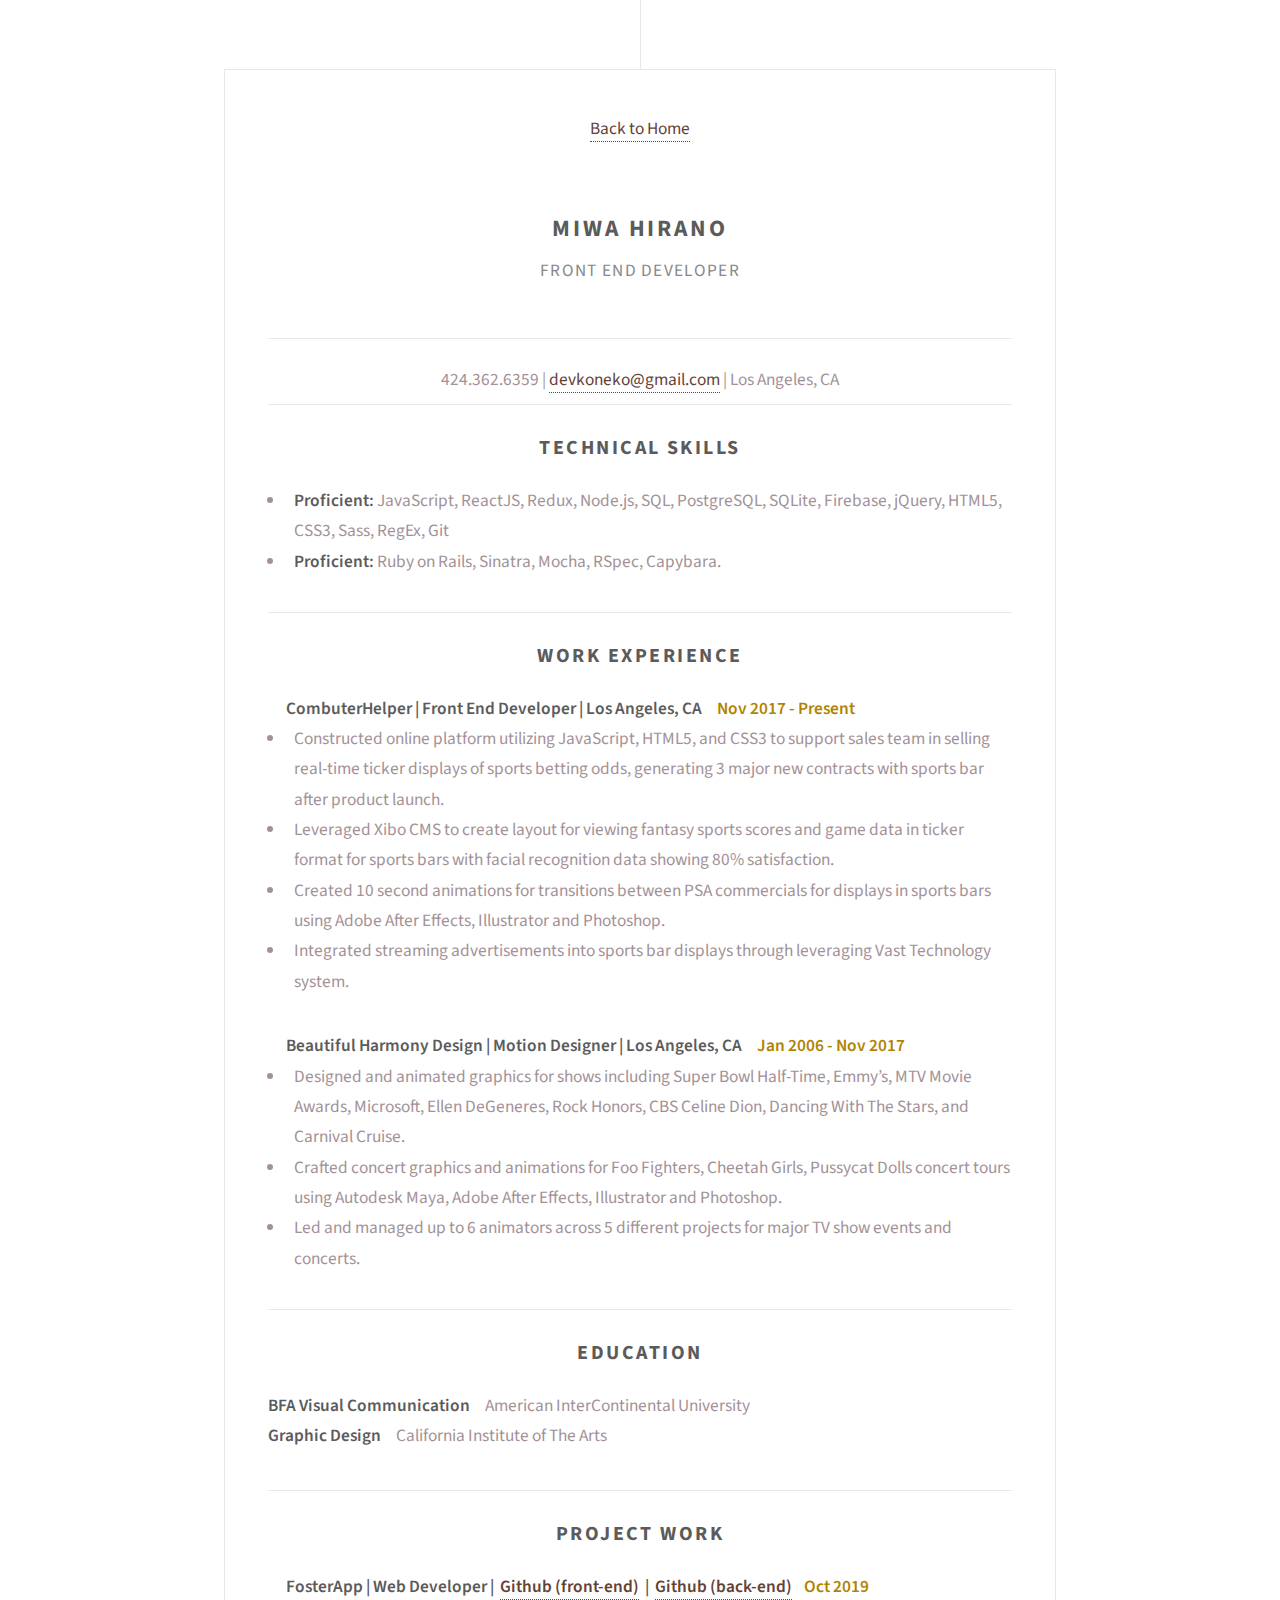
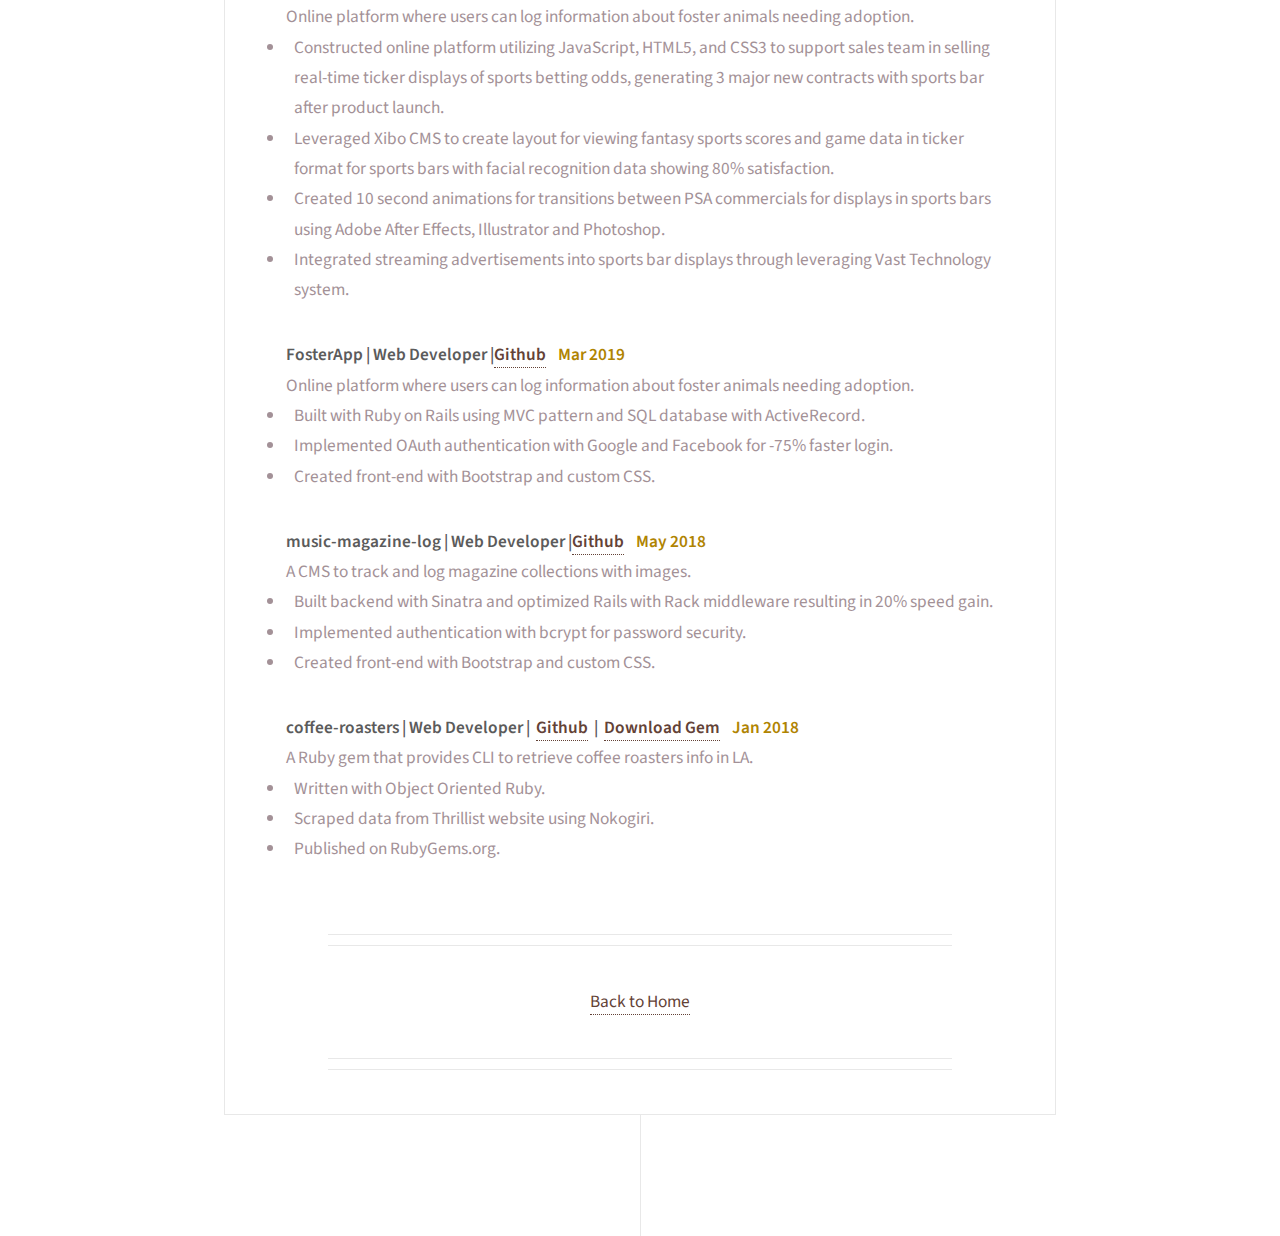
<file: Elements/index.html>
<!DOCTYPE html><html lang="en"><head><meta charSet="utf-8"/><meta http-equiv="x-ua-compatible" content="ie=edge"/><meta name="viewport" content="width=device-width, initial-scale=1, shrink-to-fit=no"/><style data-href="/styles.f0734ca70dfd82696794.css">@import url(https://fonts.googleapis.com/css?family=Source+Sans+Pro:300,300italic,400,400italic,600,600italic,700,700italic);
/*!
 *  Font Awesome 4.7.0 by @davegandy - http://fontawesome.io - @fontawesome
 *  License - http://fontawesome.io/license (Font: SIL OFL 1.1, CSS: MIT License)
 */@font-face{font-family:FontAwesome;src:url(/static/fontawesome-webfont-674f50d287a8c48dc19ba404d20fe713.eot);src:url(/static/fontawesome-webfont-674f50d287a8c48dc19ba404d20fe713.eot?#iefix&v=4.7.0) format("embedded-opentype"),url(/static/fontawesome-webfont-af7ae505a9eed503f8b8e6982036873e.woff2) format("woff2"),url(/static/fontawesome-webfont-fee66e712a8a08eef5805a46892932ad.woff) format("woff"),url(/static/fontawesome-webfont-b06871f281fee6b241d60582ae9369b9.ttf) format("truetype"),url(/static/fontawesome-webfont-912ec66d7572ff821749319396470bde.svg#fontawesomeregular) format("svg");font-weight:400;font-style:normal}.fa{display:inline-block;font:normal normal normal 14px/1 FontAwesome;font-size:inherit;text-rendering:auto;-webkit-font-smoothing:antialiased;-moz-osx-font-smoothing:grayscale}.fa-lg{font-size:1.33333333em;line-height:.75em;vertical-align:-15%}.fa-2x{font-size:2em}.fa-3x{font-size:3em}.fa-4x{font-size:4em}.fa-5x{font-size:5em}.fa-fw{width:1.28571429em;text-align:center}.fa-ul{padding-left:0;margin-left:2.14285714em;list-style-type:none}.fa-ul>li{position:relative}.fa-li{position:absolute;left:-2.14285714em;width:2.14285714em;top:.14285714em;text-align:center}.fa-li.fa-lg{left:-1.85714286em}.fa-border{padding:.2em .25em .15em;border:.08em solid #eee;border-radius:.1em}.fa-pull-left{float:left}.fa-pull-right{float:right}.fa.fa-pull-left{margin-right:.3em}.fa.fa-pull-right{margin-left:.3em}.pull-right{float:right}.pull-left{float:left}.fa.pull-left{margin-right:.3em}.fa.pull-right{margin-left:.3em}.fa-spin{-webkit-animation:fa-spin 2s linear infinite;animation:fa-spin 2s linear infinite}.fa-pulse{-webkit-animation:fa-spin 1s steps(8) infinite;animation:fa-spin 1s steps(8) infinite}@-webkit-keyframes fa-spin{0%{-webkit-transform:rotate(0deg);transform:rotate(0deg)}to{-webkit-transform:rotate(359deg);transform:rotate(359deg)}}@keyframes fa-spin{0%{-webkit-transform:rotate(0deg);transform:rotate(0deg)}to{-webkit-transform:rotate(359deg);transform:rotate(359deg)}}.fa-rotate-90{-ms-filter:"progid:DXImageTransform.Microsoft.BasicImage(rotation=1)";-webkit-transform:rotate(90deg);transform:rotate(90deg)}.fa-rotate-180{-ms-filter:"progid:DXImageTransform.Microsoft.BasicImage(rotation=2)";-webkit-transform:rotate(180deg);transform:rotate(180deg)}.fa-rotate-270{-ms-filter:"progid:DXImageTransform.Microsoft.BasicImage(rotation=3)";-webkit-transform:rotate(270deg);transform:rotate(270deg)}.fa-flip-horizontal{-ms-filter:"progid:DXImageTransform.Microsoft.BasicImage(rotation=0, mirror=1)";-webkit-transform:scaleX(-1);transform:scaleX(-1)}.fa-flip-vertical{-ms-filter:"progid:DXImageTransform.Microsoft.BasicImage(rotation=2, mirror=1)";-webkit-transform:scaleY(-1);transform:scaleY(-1)}:root .fa-flip-horizontal,:root .fa-flip-vertical,:root .fa-rotate-90,:root .fa-rotate-180,:root .fa-rotate-270{-webkit-filter:none;filter:none}.fa-stack{position:relative;display:inline-block;width:2em;height:2em;line-height:2em;vertical-align:middle}.fa-stack-1x,.fa-stack-2x{position:absolute;left:0;width:100%;text-align:center}.fa-stack-1x{line-height:inherit}.fa-stack-2x{font-size:2em}.fa-inverse{color:#fff}.fa-glass:before{content:"\F000"}.fa-music:before{content:"\F001"}.fa-search:before{content:"\F002"}.fa-envelope-o:before{content:"\F003"}.fa-heart:before{content:"\F004"}.fa-star:before{content:"\F005"}.fa-star-o:before{content:"\F006"}.fa-user:before{content:"\F007"}.fa-film:before{content:"\F008"}.fa-th-large:before{content:"\F009"}.fa-th:before{content:"\F00A"}.fa-th-list:before{content:"\F00B"}.fa-check:before{content:"\F00C"}.fa-close:before,.fa-remove:before,.fa-times:before{content:"\F00D"}.fa-search-plus:before{content:"\F00E"}.fa-search-minus:before{content:"\F010"}.fa-power-off:before{content:"\F011"}.fa-signal:before{content:"\F012"}.fa-cog:before,.fa-gear:before{content:"\F013"}.fa-trash-o:before{content:"\F014"}.fa-home:before{content:"\F015"}.fa-file-o:before{content:"\F016"}.fa-clock-o:before{content:"\F017"}.fa-road:before{content:"\F018"}.fa-download:before{content:"\F019"}.fa-arrow-circle-o-down:before{content:"\F01A"}.fa-arrow-circle-o-up:before{content:"\F01B"}.fa-inbox:before{content:"\F01C"}.fa-play-circle-o:before{content:"\F01D"}.fa-repeat:before,.fa-rotate-right:before{content:"\F01E"}.fa-refresh:before{content:"\F021"}.fa-list-alt:before{content:"\F022"}.fa-lock:before{content:"\F023"}.fa-flag:before{content:"\F024"}.fa-headphones:before{content:"\F025"}.fa-volume-off:before{content:"\F026"}.fa-volume-down:before{content:"\F027"}.fa-volume-up:before{content:"\F028"}.fa-qrcode:before{content:"\F029"}.fa-barcode:before{content:"\F02A"}.fa-tag:before{content:"\F02B"}.fa-tags:before{content:"\F02C"}.fa-book:before{content:"\F02D"}.fa-bookmark:before{content:"\F02E"}.fa-print:before{content:"\F02F"}.fa-camera:before{content:"\F030"}.fa-font:before{content:"\F031"}.fa-bold:before{content:"\F032"}.fa-italic:before{content:"\F033"}.fa-text-height:before{content:"\F034"}.fa-text-width:before{content:"\F035"}.fa-align-left:before{content:"\F036"}.fa-align-center:before{content:"\F037"}.fa-align-right:before{content:"\F038"}.fa-align-justify:before{content:"\F039"}.fa-list:before{content:"\F03A"}.fa-dedent:before,.fa-outdent:before{content:"\F03B"}.fa-indent:before{content:"\F03C"}.fa-video-camera:before{content:"\F03D"}.fa-image:before,.fa-photo:before,.fa-picture-o:before{content:"\F03E"}.fa-pencil:before{content:"\F040"}.fa-map-marker:before{content:"\F041"}.fa-adjust:before{content:"\F042"}.fa-tint:before{content:"\F043"}.fa-edit:before,.fa-pencil-square-o:before{content:"\F044"}.fa-share-square-o:before{content:"\F045"}.fa-check-square-o:before{content:"\F046"}.fa-arrows:before{content:"\F047"}.fa-step-backward:before{content:"\F048"}.fa-fast-backward:before{content:"\F049"}.fa-backward:before{content:"\F04A"}.fa-play:before{content:"\F04B"}.fa-pause:before{content:"\F04C"}.fa-stop:before{content:"\F04D"}.fa-forward:before{content:"\F04E"}.fa-fast-forward:before{content:"\F050"}.fa-step-forward:before{content:"\F051"}.fa-eject:before{content:"\F052"}.fa-chevron-left:before{content:"\F053"}.fa-chevron-right:before{content:"\F054"}.fa-plus-circle:before{content:"\F055"}.fa-minus-circle:before{content:"\F056"}.fa-times-circle:before{content:"\F057"}.fa-check-circle:before{content:"\F058"}.fa-question-circle:before{content:"\F059"}.fa-info-circle:before{content:"\F05A"}.fa-crosshairs:before{content:"\F05B"}.fa-times-circle-o:before{content:"\F05C"}.fa-check-circle-o:before{content:"\F05D"}.fa-ban:before{content:"\F05E"}.fa-arrow-left:before{content:"\F060"}.fa-arrow-right:before{content:"\F061"}.fa-arrow-up:before{content:"\F062"}.fa-arrow-down:before{content:"\F063"}.fa-mail-forward:before,.fa-share:before{content:"\F064"}.fa-expand:before{content:"\F065"}.fa-compress:before{content:"\F066"}.fa-plus:before{content:"\F067"}.fa-minus:before{content:"\F068"}.fa-asterisk:before{content:"\F069"}.fa-exclamation-circle:before{content:"\F06A"}.fa-gift:before{content:"\F06B"}.fa-leaf:before{content:"\F06C"}.fa-fire:before{content:"\F06D"}.fa-eye:before{content:"\F06E"}.fa-eye-slash:before{content:"\F070"}.fa-exclamation-triangle:before,.fa-warning:before{content:"\F071"}.fa-plane:before{content:"\F072"}.fa-calendar:before{content:"\F073"}.fa-random:before{content:"\F074"}.fa-comment:before{content:"\F075"}.fa-magnet:before{content:"\F076"}.fa-chevron-up:before{content:"\F077"}.fa-chevron-down:before{content:"\F078"}.fa-retweet:before{content:"\F079"}.fa-shopping-cart:before{content:"\F07A"}.fa-folder:before{content:"\F07B"}.fa-folder-open:before{content:"\F07C"}.fa-arrows-v:before{content:"\F07D"}.fa-arrows-h:before{content:"\F07E"}.fa-bar-chart-o:before,.fa-bar-chart:before{content:"\F080"}.fa-twitter-square:before{content:"\F081"}.fa-facebook-square:before{content:"\F082"}.fa-camera-retro:before{content:"\F083"}.fa-key:before{content:"\F084"}.fa-cogs:before,.fa-gears:before{content:"\F085"}.fa-comments:before{content:"\F086"}.fa-thumbs-o-up:before{content:"\F087"}.fa-thumbs-o-down:before{content:"\F088"}.fa-star-half:before{content:"\F089"}.fa-heart-o:before{content:"\F08A"}.fa-sign-out:before{content:"\F08B"}.fa-linkedin-square:before{content:"\F08C"}.fa-thumb-tack:before{content:"\F08D"}.fa-external-link:before{content:"\F08E"}.fa-sign-in:before{content:"\F090"}.fa-trophy:before{content:"\F091"}.fa-github-square:before{content:"\F092"}.fa-upload:before{content:"\F093"}.fa-lemon-o:before{content:"\F094"}.fa-phone:before{content:"\F095"}.fa-square-o:before{content:"\F096"}.fa-bookmark-o:before{content:"\F097"}.fa-phone-square:before{content:"\F098"}.fa-twitter:before{content:"\F099"}.fa-facebook-f:before,.fa-facebook:before{content:"\F09A"}.fa-github:before{content:"\F09B"}.fa-unlock:before{content:"\F09C"}.fa-credit-card:before{content:"\F09D"}.fa-feed:before,.fa-rss:before{content:"\F09E"}.fa-hdd-o:before{content:"\F0A0"}.fa-bullhorn:before{content:"\F0A1"}.fa-bell:before{content:"\F0F3"}.fa-certificate:before{content:"\F0A3"}.fa-hand-o-right:before{content:"\F0A4"}.fa-hand-o-left:before{content:"\F0A5"}.fa-hand-o-up:before{content:"\F0A6"}.fa-hand-o-down:before{content:"\F0A7"}.fa-arrow-circle-left:before{content:"\F0A8"}.fa-arrow-circle-right:before{content:"\F0A9"}.fa-arrow-circle-up:before{content:"\F0AA"}.fa-arrow-circle-down:before{content:"\F0AB"}.fa-globe:before{content:"\F0AC"}.fa-wrench:before{content:"\F0AD"}.fa-tasks:before{content:"\F0AE"}.fa-filter:before{content:"\F0B0"}.fa-briefcase:before{content:"\F0B1"}.fa-arrows-alt:before{content:"\F0B2"}.fa-group:before,.fa-users:before{content:"\F0C0"}.fa-chain:before,.fa-link:before{content:"\F0C1"}.fa-cloud:before{content:"\F0C2"}.fa-flask:before{content:"\F0C3"}.fa-cut:before,.fa-scissors:before{content:"\F0C4"}.fa-copy:before,.fa-files-o:before{content:"\F0C5"}.fa-paperclip:before{content:"\F0C6"}.fa-floppy-o:before,.fa-save:before{content:"\F0C7"}.fa-square:before{content:"\F0C8"}.fa-bars:before,.fa-navicon:before,.fa-reorder:before{content:"\F0C9"}.fa-list-ul:before{content:"\F0CA"}.fa-list-ol:before{content:"\F0CB"}.fa-strikethrough:before{content:"\F0CC"}.fa-underline:before{content:"\F0CD"}.fa-table:before{content:"\F0CE"}.fa-magic:before{content:"\F0D0"}.fa-truck:before{content:"\F0D1"}.fa-pinterest:before{content:"\F0D2"}.fa-pinterest-square:before{content:"\F0D3"}.fa-google-plus-square:before{content:"\F0D4"}.fa-google-plus:before{content:"\F0D5"}.fa-money:before{content:"\F0D6"}.fa-caret-down:before{content:"\F0D7"}.fa-caret-up:before{content:"\F0D8"}.fa-caret-left:before{content:"\F0D9"}.fa-caret-right:before{content:"\F0DA"}.fa-columns:before{content:"\F0DB"}.fa-sort:before,.fa-unsorted:before{content:"\F0DC"}.fa-sort-desc:before,.fa-sort-down:before{content:"\F0DD"}.fa-sort-asc:before,.fa-sort-up:before{content:"\F0DE"}.fa-envelope:before{content:"\F0E0"}.fa-linkedin:before{content:"\F0E1"}.fa-rotate-left:before,.fa-undo:before{content:"\F0E2"}.fa-gavel:before,.fa-legal:before{content:"\F0E3"}.fa-dashboard:before,.fa-tachometer:before{content:"\F0E4"}.fa-comment-o:before{content:"\F0E5"}.fa-comments-o:before{content:"\F0E6"}.fa-bolt:before,.fa-flash:before{content:"\F0E7"}.fa-sitemap:before{content:"\F0E8"}.fa-umbrella:before{content:"\F0E9"}.fa-clipboard:before,.fa-paste:before{content:"\F0EA"}.fa-lightbulb-o:before{content:"\F0EB"}.fa-exchange:before{content:"\F0EC"}.fa-cloud-download:before{content:"\F0ED"}.fa-cloud-upload:before{content:"\F0EE"}.fa-user-md:before{content:"\F0F0"}.fa-stethoscope:before{content:"\F0F1"}.fa-suitcase:before{content:"\F0F2"}.fa-bell-o:before{content:"\F0A2"}.fa-coffee:before{content:"\F0F4"}.fa-cutlery:before{content:"\F0F5"}.fa-file-text-o:before{content:"\F0F6"}.fa-building-o:before{content:"\F0F7"}.fa-hospital-o:before{content:"\F0F8"}.fa-ambulance:before{content:"\F0F9"}.fa-medkit:before{content:"\F0FA"}.fa-fighter-jet:before{content:"\F0FB"}.fa-beer:before{content:"\F0FC"}.fa-h-square:before{content:"\F0FD"}.fa-plus-square:before{content:"\F0FE"}.fa-angle-double-left:before{content:"\F100"}.fa-angle-double-right:before{content:"\F101"}.fa-angle-double-up:before{content:"\F102"}.fa-angle-double-down:before{content:"\F103"}.fa-angle-left:before{content:"\F104"}.fa-angle-right:before{content:"\F105"}.fa-angle-up:before{content:"\F106"}.fa-angle-down:before{content:"\F107"}.fa-desktop:before{content:"\F108"}.fa-laptop:before{content:"\F109"}.fa-tablet:before{content:"\F10A"}.fa-mobile-phone:before,.fa-mobile:before{content:"\F10B"}.fa-circle-o:before{content:"\F10C"}.fa-quote-left:before{content:"\F10D"}.fa-quote-right:before{content:"\F10E"}.fa-spinner:before{content:"\F110"}.fa-circle:before{content:"\F111"}.fa-mail-reply:before,.fa-reply:before{content:"\F112"}.fa-github-alt:before{content:"\F113"}.fa-folder-o:before{content:"\F114"}.fa-folder-open-o:before{content:"\F115"}.fa-smile-o:before{content:"\F118"}.fa-frown-o:before{content:"\F119"}.fa-meh-o:before{content:"\F11A"}.fa-gamepad:before{content:"\F11B"}.fa-keyboard-o:before{content:"\F11C"}.fa-flag-o:before{content:"\F11D"}.fa-flag-checkered:before{content:"\F11E"}.fa-terminal:before{content:"\F120"}.fa-code:before{content:"\F121"}.fa-mail-reply-all:before,.fa-reply-all:before{content:"\F122"}.fa-star-half-empty:before,.fa-star-half-full:before,.fa-star-half-o:before{content:"\F123"}.fa-location-arrow:before{content:"\F124"}.fa-crop:before{content:"\F125"}.fa-code-fork:before{content:"\F126"}.fa-chain-broken:before,.fa-unlink:before{content:"\F127"}.fa-question:before{content:"\F128"}.fa-info:before{content:"\F129"}.fa-exclamation:before{content:"\F12A"}.fa-superscript:before{content:"\F12B"}.fa-subscript:before{content:"\F12C"}.fa-eraser:before{content:"\F12D"}.fa-puzzle-piece:before{content:"\F12E"}.fa-microphone:before{content:"\F130"}.fa-microphone-slash:before{content:"\F131"}.fa-shield:before{content:"\F132"}.fa-calendar-o:before{content:"\F133"}.fa-fire-extinguisher:before{content:"\F134"}.fa-rocket:before{content:"\F135"}.fa-maxcdn:before{content:"\F136"}.fa-chevron-circle-left:before{content:"\F137"}.fa-chevron-circle-right:before{content:"\F138"}.fa-chevron-circle-up:before{content:"\F139"}.fa-chevron-circle-down:before{content:"\F13A"}.fa-html5:before{content:"\F13B"}.fa-css3:before{content:"\F13C"}.fa-anchor:before{content:"\F13D"}.fa-unlock-alt:before{content:"\F13E"}.fa-bullseye:before{content:"\F140"}.fa-ellipsis-h:before{content:"\F141"}.fa-ellipsis-v:before{content:"\F142"}.fa-rss-square:before{content:"\F143"}.fa-play-circle:before{content:"\F144"}.fa-ticket:before{content:"\F145"}.fa-minus-square:before{content:"\F146"}.fa-minus-square-o:before{content:"\F147"}.fa-level-up:before{content:"\F148"}.fa-level-down:before{content:"\F149"}.fa-check-square:before{content:"\F14A"}.fa-pencil-square:before{content:"\F14B"}.fa-external-link-square:before{content:"\F14C"}.fa-share-square:before{content:"\F14D"}.fa-compass:before{content:"\F14E"}.fa-caret-square-o-down:before,.fa-toggle-down:before{content:"\F150"}.fa-caret-square-o-up:before,.fa-toggle-up:before{content:"\F151"}.fa-caret-square-o-right:before,.fa-toggle-right:before{content:"\F152"}.fa-eur:before,.fa-euro:before{content:"\F153"}.fa-gbp:before{content:"\F154"}.fa-dollar:before,.fa-usd:before{content:"\F155"}.fa-inr:before,.fa-rupee:before{content:"\F156"}.fa-cny:before,.fa-jpy:before,.fa-rmb:before,.fa-yen:before{content:"\F157"}.fa-rouble:before,.fa-rub:before,.fa-ruble:before{content:"\F158"}.fa-krw:before,.fa-won:before{content:"\F159"}.fa-bitcoin:before,.fa-btc:before{content:"\F15A"}.fa-file:before{content:"\F15B"}.fa-file-text:before{content:"\F15C"}.fa-sort-alpha-asc:before{content:"\F15D"}.fa-sort-alpha-desc:before{content:"\F15E"}.fa-sort-amount-asc:before{content:"\F160"}.fa-sort-amount-desc:before{content:"\F161"}.fa-sort-numeric-asc:before{content:"\F162"}.fa-sort-numeric-desc:before{content:"\F163"}.fa-thumbs-up:before{content:"\F164"}.fa-thumbs-down:before{content:"\F165"}.fa-youtube-square:before{content:"\F166"}.fa-youtube:before{content:"\F167"}.fa-xing:before{content:"\F168"}.fa-xing-square:before{content:"\F169"}.fa-youtube-play:before{content:"\F16A"}.fa-dropbox:before{content:"\F16B"}.fa-stack-overflow:before{content:"\F16C"}.fa-instagram:before{content:"\F16D"}.fa-flickr:before{content:"\F16E"}.fa-adn:before{content:"\F170"}.fa-bitbucket:before{content:"\F171"}.fa-bitbucket-square:before{content:"\F172"}.fa-tumblr:before{content:"\F173"}.fa-tumblr-square:before{content:"\F174"}.fa-long-arrow-down:before{content:"\F175"}.fa-long-arrow-up:before{content:"\F176"}.fa-long-arrow-left:before{content:"\F177"}.fa-long-arrow-right:before{content:"\F178"}.fa-apple:before{content:"\F179"}.fa-windows:before{content:"\F17A"}.fa-android:before{content:"\F17B"}.fa-linux:before{content:"\F17C"}.fa-dribbble:before{content:"\F17D"}.fa-skype:before{content:"\F17E"}.fa-foursquare:before{content:"\F180"}.fa-trello:before{content:"\F181"}.fa-female:before{content:"\F182"}.fa-male:before{content:"\F183"}.fa-gittip:before,.fa-gratipay:before{content:"\F184"}.fa-sun-o:before{content:"\F185"}.fa-moon-o:before{content:"\F186"}.fa-archive:before{content:"\F187"}.fa-bug:before{content:"\F188"}.fa-vk:before{content:"\F189"}.fa-weibo:before{content:"\F18A"}.fa-renren:before{content:"\F18B"}.fa-pagelines:before{content:"\F18C"}.fa-stack-exchange:before{content:"\F18D"}.fa-arrow-circle-o-right:before{content:"\F18E"}.fa-arrow-circle-o-left:before{content:"\F190"}.fa-caret-square-o-left:before,.fa-toggle-left:before{content:"\F191"}.fa-dot-circle-o:before{content:"\F192"}.fa-wheelchair:before{content:"\F193"}.fa-vimeo-square:before{content:"\F194"}.fa-try:before,.fa-turkish-lira:before{content:"\F195"}.fa-plus-square-o:before{content:"\F196"}.fa-space-shuttle:before{content:"\F197"}.fa-slack:before{content:"\F198"}.fa-envelope-square:before{content:"\F199"}.fa-wordpress:before{content:"\F19A"}.fa-openid:before{content:"\F19B"}.fa-bank:before,.fa-institution:before,.fa-university:before{content:"\F19C"}.fa-graduation-cap:before,.fa-mortar-board:before{content:"\F19D"}.fa-yahoo:before{content:"\F19E"}.fa-google:before{content:"\F1A0"}.fa-reddit:before{content:"\F1A1"}.fa-reddit-square:before{content:"\F1A2"}.fa-stumbleupon-circle:before{content:"\F1A3"}.fa-stumbleupon:before{content:"\F1A4"}.fa-delicious:before{content:"\F1A5"}.fa-digg:before{content:"\F1A6"}.fa-pied-piper-pp:before{content:"\F1A7"}.fa-pied-piper-alt:before{content:"\F1A8"}.fa-drupal:before{content:"\F1A9"}.fa-joomla:before{content:"\F1AA"}.fa-language:before{content:"\F1AB"}.fa-fax:before{content:"\F1AC"}.fa-building:before{content:"\F1AD"}.fa-child:before{content:"\F1AE"}.fa-paw:before{content:"\F1B0"}.fa-spoon:before{content:"\F1B1"}.fa-cube:before{content:"\F1B2"}.fa-cubes:before{content:"\F1B3"}.fa-behance:before{content:"\F1B4"}.fa-behance-square:before{content:"\F1B5"}.fa-steam:before{content:"\F1B6"}.fa-steam-square:before{content:"\F1B7"}.fa-recycle:before{content:"\F1B8"}.fa-automobile:before,.fa-car:before{content:"\F1B9"}.fa-cab:before,.fa-taxi:before{content:"\F1BA"}.fa-tree:before{content:"\F1BB"}.fa-spotify:before{content:"\F1BC"}.fa-deviantart:before{content:"\F1BD"}.fa-soundcloud:before{content:"\F1BE"}.fa-database:before{content:"\F1C0"}.fa-file-pdf-o:before{content:"\F1C1"}.fa-file-word-o:before{content:"\F1C2"}.fa-file-excel-o:before{content:"\F1C3"}.fa-file-powerpoint-o:before{content:"\F1C4"}.fa-file-image-o:before,.fa-file-photo-o:before,.fa-file-picture-o:before{content:"\F1C5"}.fa-file-archive-o:before,.fa-file-zip-o:before{content:"\F1C6"}.fa-file-audio-o:before,.fa-file-sound-o:before{content:"\F1C7"}.fa-file-movie-o:before,.fa-file-video-o:before{content:"\F1C8"}.fa-file-code-o:before{content:"\F1C9"}.fa-vine:before{content:"\F1CA"}.fa-codepen:before{content:"\F1CB"}.fa-jsfiddle:before{content:"\F1CC"}.fa-life-bouy:before,.fa-life-buoy:before,.fa-life-ring:before,.fa-life-saver:before,.fa-support:before{content:"\F1CD"}.fa-circle-o-notch:before{content:"\F1CE"}.fa-ra:before,.fa-rebel:before,.fa-resistance:before{content:"\F1D0"}.fa-empire:before,.fa-ge:before{content:"\F1D1"}.fa-git-square:before{content:"\F1D2"}.fa-git:before{content:"\F1D3"}.fa-hacker-news:before,.fa-y-combinator-square:before,.fa-yc-square:before{content:"\F1D4"}.fa-tencent-weibo:before{content:"\F1D5"}.fa-qq:before{content:"\F1D6"}.fa-wechat:before,.fa-weixin:before{content:"\F1D7"}.fa-paper-plane:before,.fa-send:before{content:"\F1D8"}.fa-paper-plane-o:before,.fa-send-o:before{content:"\F1D9"}.fa-history:before{content:"\F1DA"}.fa-circle-thin:before{content:"\F1DB"}.fa-header:before{content:"\F1DC"}.fa-paragraph:before{content:"\F1DD"}.fa-sliders:before{content:"\F1DE"}.fa-share-alt:before{content:"\F1E0"}.fa-share-alt-square:before{content:"\F1E1"}.fa-bomb:before{content:"\F1E2"}.fa-futbol-o:before,.fa-soccer-ball-o:before{content:"\F1E3"}.fa-tty:before{content:"\F1E4"}.fa-binoculars:before{content:"\F1E5"}.fa-plug:before{content:"\F1E6"}.fa-slideshare:before{content:"\F1E7"}.fa-twitch:before{content:"\F1E8"}.fa-yelp:before{content:"\F1E9"}.fa-newspaper-o:before{content:"\F1EA"}.fa-wifi:before{content:"\F1EB"}.fa-calculator:before{content:"\F1EC"}.fa-paypal:before{content:"\F1ED"}.fa-google-wallet:before{content:"\F1EE"}.fa-cc-visa:before{content:"\F1F0"}.fa-cc-mastercard:before{content:"\F1F1"}.fa-cc-discover:before{content:"\F1F2"}.fa-cc-amex:before{content:"\F1F3"}.fa-cc-paypal:before{content:"\F1F4"}.fa-cc-stripe:before{content:"\F1F5"}.fa-bell-slash:before{content:"\F1F6"}.fa-bell-slash-o:before{content:"\F1F7"}.fa-trash:before{content:"\F1F8"}.fa-copyright:before{content:"\F1F9"}.fa-at:before{content:"\F1FA"}.fa-eyedropper:before{content:"\F1FB"}.fa-paint-brush:before{content:"\F1FC"}.fa-birthday-cake:before{content:"\F1FD"}.fa-area-chart:before{content:"\F1FE"}.fa-pie-chart:before{content:"\F200"}.fa-line-chart:before{content:"\F201"}.fa-lastfm:before{content:"\F202"}.fa-lastfm-square:before{content:"\F203"}.fa-toggle-off:before{content:"\F204"}.fa-toggle-on:before{content:"\F205"}.fa-bicycle:before{content:"\F206"}.fa-bus:before{content:"\F207"}.fa-ioxhost:before{content:"\F208"}.fa-angellist:before{content:"\F209"}.fa-cc:before{content:"\F20A"}.fa-ils:before,.fa-shekel:before,.fa-sheqel:before{content:"\F20B"}.fa-meanpath:before{content:"\F20C"}.fa-buysellads:before{content:"\F20D"}.fa-connectdevelop:before{content:"\F20E"}.fa-dashcube:before{content:"\F210"}.fa-forumbee:before{content:"\F211"}.fa-leanpub:before{content:"\F212"}.fa-sellsy:before{content:"\F213"}.fa-shirtsinbulk:before{content:"\F214"}.fa-simplybuilt:before{content:"\F215"}.fa-skyatlas:before{content:"\F216"}.fa-cart-plus:before{content:"\F217"}.fa-cart-arrow-down:before{content:"\F218"}.fa-diamond:before{content:"\F219"}.fa-ship:before{content:"\F21A"}.fa-user-secret:before{content:"\F21B"}.fa-motorcycle:before{content:"\F21C"}.fa-street-view:before{content:"\F21D"}.fa-heartbeat:before{content:"\F21E"}.fa-venus:before{content:"\F221"}.fa-mars:before{content:"\F222"}.fa-mercury:before{content:"\F223"}.fa-intersex:before,.fa-transgender:before{content:"\F224"}.fa-transgender-alt:before{content:"\F225"}.fa-venus-double:before{content:"\F226"}.fa-mars-double:before{content:"\F227"}.fa-venus-mars:before{content:"\F228"}.fa-mars-stroke:before{content:"\F229"}.fa-mars-stroke-v:before{content:"\F22A"}.fa-mars-stroke-h:before{content:"\F22B"}.fa-neuter:before{content:"\F22C"}.fa-genderless:before{content:"\F22D"}.fa-facebook-official:before{content:"\F230"}.fa-pinterest-p:before{content:"\F231"}.fa-whatsapp:before{content:"\F232"}.fa-server:before{content:"\F233"}.fa-user-plus:before{content:"\F234"}.fa-user-times:before{content:"\F235"}.fa-bed:before,.fa-hotel:before{content:"\F236"}.fa-viacoin:before{content:"\F237"}.fa-train:before{content:"\F238"}.fa-subway:before{content:"\F239"}.fa-medium:before{content:"\F23A"}.fa-y-combinator:before,.fa-yc:before{content:"\F23B"}.fa-optin-monster:before{content:"\F23C"}.fa-opencart:before{content:"\F23D"}.fa-expeditedssl:before{content:"\F23E"}.fa-battery-4:before,.fa-battery-full:before,.fa-battery:before{content:"\F240"}.fa-battery-3:before,.fa-battery-three-quarters:before{content:"\F241"}.fa-battery-2:before,.fa-battery-half:before{content:"\F242"}.fa-battery-1:before,.fa-battery-quarter:before{content:"\F243"}.fa-battery-0:before,.fa-battery-empty:before{content:"\F244"}.fa-mouse-pointer:before{content:"\F245"}.fa-i-cursor:before{content:"\F246"}.fa-object-group:before{content:"\F247"}.fa-object-ungroup:before{content:"\F248"}.fa-sticky-note:before{content:"\F249"}.fa-sticky-note-o:before{content:"\F24A"}.fa-cc-jcb:before{content:"\F24B"}.fa-cc-diners-club:before{content:"\F24C"}.fa-clone:before{content:"\F24D"}.fa-balance-scale:before{content:"\F24E"}.fa-hourglass-o:before{content:"\F250"}.fa-hourglass-1:before,.fa-hourglass-start:before{content:"\F251"}.fa-hourglass-2:before,.fa-hourglass-half:before{content:"\F252"}.fa-hourglass-3:before,.fa-hourglass-end:before{content:"\F253"}.fa-hourglass:before{content:"\F254"}.fa-hand-grab-o:before,.fa-hand-rock-o:before{content:"\F255"}.fa-hand-paper-o:before,.fa-hand-stop-o:before{content:"\F256"}.fa-hand-scissors-o:before{content:"\F257"}.fa-hand-lizard-o:before{content:"\F258"}.fa-hand-spock-o:before{content:"\F259"}.fa-hand-pointer-o:before{content:"\F25A"}.fa-hand-peace-o:before{content:"\F25B"}.fa-trademark:before{content:"\F25C"}.fa-registered:before{content:"\F25D"}.fa-creative-commons:before{content:"\F25E"}.fa-gg:before{content:"\F260"}.fa-gg-circle:before{content:"\F261"}.fa-tripadvisor:before{content:"\F262"}.fa-odnoklassniki:before{content:"\F263"}.fa-odnoklassniki-square:before{content:"\F264"}.fa-get-pocket:before{content:"\F265"}.fa-wikipedia-w:before{content:"\F266"}.fa-safari:before{content:"\F267"}.fa-chrome:before{content:"\F268"}.fa-firefox:before{content:"\F269"}.fa-opera:before{content:"\F26A"}.fa-internet-explorer:before{content:"\F26B"}.fa-television:before,.fa-tv:before{content:"\F26C"}.fa-contao:before{content:"\F26D"}.fa-500px:before{content:"\F26E"}.fa-amazon:before{content:"\F270"}.fa-calendar-plus-o:before{content:"\F271"}.fa-calendar-minus-o:before{content:"\F272"}.fa-calendar-times-o:before{content:"\F273"}.fa-calendar-check-o:before{content:"\F274"}.fa-industry:before{content:"\F275"}.fa-map-pin:before{content:"\F276"}.fa-map-signs:before{content:"\F277"}.fa-map-o:before{content:"\F278"}.fa-map:before{content:"\F279"}.fa-commenting:before{content:"\F27A"}.fa-commenting-o:before{content:"\F27B"}.fa-houzz:before{content:"\F27C"}.fa-vimeo:before{content:"\F27D"}.fa-black-tie:before{content:"\F27E"}.fa-fonticons:before{content:"\F280"}.fa-reddit-alien:before{content:"\F281"}.fa-edge:before{content:"\F282"}.fa-credit-card-alt:before{content:"\F283"}.fa-codiepie:before{content:"\F284"}.fa-modx:before{content:"\F285"}.fa-fort-awesome:before{content:"\F286"}.fa-usb:before{content:"\F287"}.fa-product-hunt:before{content:"\F288"}.fa-mixcloud:before{content:"\F289"}.fa-scribd:before{content:"\F28A"}.fa-pause-circle:before{content:"\F28B"}.fa-pause-circle-o:before{content:"\F28C"}.fa-stop-circle:before{content:"\F28D"}.fa-stop-circle-o:before{content:"\F28E"}.fa-shopping-bag:before{content:"\F290"}.fa-shopping-basket:before{content:"\F291"}.fa-hashtag:before{content:"\F292"}.fa-bluetooth:before{content:"\F293"}.fa-bluetooth-b:before{content:"\F294"}.fa-percent:before{content:"\F295"}.fa-gitlab:before{content:"\F296"}.fa-wpbeginner:before{content:"\F297"}.fa-wpforms:before{content:"\F298"}.fa-envira:before{content:"\F299"}.fa-universal-access:before{content:"\F29A"}.fa-wheelchair-alt:before{content:"\F29B"}.fa-question-circle-o:before{content:"\F29C"}.fa-blind:before{content:"\F29D"}.fa-audio-description:before{content:"\F29E"}.fa-volume-control-phone:before{content:"\F2A0"}.fa-braille:before{content:"\F2A1"}.fa-assistive-listening-systems:before{content:"\F2A2"}.fa-american-sign-language-interpreting:before,.fa-asl-interpreting:before{content:"\F2A3"}.fa-deaf:before,.fa-deafness:before,.fa-hard-of-hearing:before{content:"\F2A4"}.fa-glide:before{content:"\F2A5"}.fa-glide-g:before{content:"\F2A6"}.fa-sign-language:before,.fa-signing:before{content:"\F2A7"}.fa-low-vision:before{content:"\F2A8"}.fa-viadeo:before{content:"\F2A9"}.fa-viadeo-square:before{content:"\F2AA"}.fa-snapchat:before{content:"\F2AB"}.fa-snapchat-ghost:before{content:"\F2AC"}.fa-snapchat-square:before{content:"\F2AD"}.fa-pied-piper:before{content:"\F2AE"}.fa-first-order:before{content:"\F2B0"}.fa-yoast:before{content:"\F2B1"}.fa-themeisle:before{content:"\F2B2"}.fa-google-plus-circle:before,.fa-google-plus-official:before{content:"\F2B3"}.fa-fa:before,.fa-font-awesome:before{content:"\F2B4"}.fa-handshake-o:before{content:"\F2B5"}.fa-envelope-open:before{content:"\F2B6"}.fa-envelope-open-o:before{content:"\F2B7"}.fa-linode:before{content:"\F2B8"}.fa-address-book:before{content:"\F2B9"}.fa-address-book-o:before{content:"\F2BA"}.fa-address-card:before,.fa-vcard:before{content:"\F2BB"}.fa-address-card-o:before,.fa-vcard-o:before{content:"\F2BC"}.fa-user-circle:before{content:"\F2BD"}.fa-user-circle-o:before{content:"\F2BE"}.fa-user-o:before{content:"\F2C0"}.fa-id-badge:before{content:"\F2C1"}.fa-drivers-license:before,.fa-id-card:before{content:"\F2C2"}.fa-drivers-license-o:before,.fa-id-card-o:before{content:"\F2C3"}.fa-quora:before{content:"\F2C4"}.fa-free-code-camp:before{content:"\F2C5"}.fa-telegram:before{content:"\F2C6"}.fa-thermometer-4:before,.fa-thermometer-full:before,.fa-thermometer:before{content:"\F2C7"}.fa-thermometer-3:before,.fa-thermometer-three-quarters:before{content:"\F2C8"}.fa-thermometer-2:before,.fa-thermometer-half:before{content:"\F2C9"}.fa-thermometer-1:before,.fa-thermometer-quarter:before{content:"\F2CA"}.fa-thermometer-0:before,.fa-thermometer-empty:before{content:"\F2CB"}.fa-shower:before{content:"\F2CC"}.fa-bath:before,.fa-bathtub:before,.fa-s15:before{content:"\F2CD"}.fa-podcast:before{content:"\F2CE"}.fa-window-maximize:before{content:"\F2D0"}.fa-window-minimize:before{content:"\F2D1"}.fa-window-restore:before{content:"\F2D2"}.fa-times-rectangle:before,.fa-window-close:before{content:"\F2D3"}.fa-times-rectangle-o:before,.fa-window-close-o:before{content:"\F2D4"}.fa-bandcamp:before{content:"\F2D5"}.fa-grav:before{content:"\F2D6"}.fa-etsy:before{content:"\F2D7"}.fa-imdb:before{content:"\F2D8"}.fa-ravelry:before{content:"\F2D9"}.fa-eercast:before{content:"\F2DA"}.fa-microchip:before{content:"\F2DB"}.fa-snowflake-o:before{content:"\F2DC"}.fa-superpowers:before{content:"\F2DD"}.fa-wpexplorer:before{content:"\F2DE"}.fa-meetup:before{content:"\F2E0"}.sr-only{position:absolute;width:1px;height:1px;padding:0;margin:-1px;overflow:hidden;clip:rect(0,0,0,0);border:0}.sr-only-focusable:active,.sr-only-focusable:focus{position:static;width:auto;height:auto;margin:0;overflow:visible;clip:auto}a,abbr,acronym,address,applet,article,aside,audio,b,big,blockquote,body,canvas,caption,center,cite,code,dd,del,details,dfn,div,dl,dt,em,embed,fieldset,figcaption,figure,footer,form,h1,h2,h3,h4,h5,h6,header,hgroup,html,i,iframe,img,ins,kbd,label,legend,li,mark,menu,nav,object,ol,output,p,pre,q,ruby,s,samp,section,small,span,strike,strong,sub,summary,sup,table,tbody,td,tfoot,th,thead,time,tr,tt,u,ul,var,video{margin:0;padding:0;border:0;font-size:100%;font:inherit;vertical-align:baseline}article,aside,details,figcaption,figure,footer,header,hgroup,menu,nav,section{display:block}body{line-height:1}ol,ul{list-style:none}blockquote,q{quotes:none}blockquote:after,blockquote:before,q:after,q:before{content:"";content:none}table{border-collapse:collapse;border-spacing:0}body{-webkit-text-size-adjust:none}mark{background-color:transparent;color:inherit}input::-moz-focus-inner{border:0;padding:0}input,select,textarea{-moz-appearance:none;-webkit-appearance:none;-ms-appearance:none;appearance:none}html{box-sizing:border-box}*,:after,:before{box-sizing:inherit}body,html{height:100%}.main-body,body{background:#fff}.main-body.is-preload *,.main-body.is-preload :after,.main-body.is-preload :before,body.is-preload *,body.is-preload :after,body.is-preload :before{-webkit-animation:none!important;animation:none!important;-webkit-transition:none!important;transition:none!important}body,input,select,textarea{color:#a39197;font-family:Source Sans Pro,sans-serif;font-size:16pt;font-weight:400;line-height:1.75em}a{-webkit-transition:color .2s ease-in-out,border-bottom-color .2s ease-in-out;transition:color .2s ease-in-out,border-bottom-color .2s ease-in-out;border-bottom:1px dotted;color:#634236;text-decoration:none}a:hover{border-bottom-color:transparent}b,strong{font-weight:600;color:#5b5b5b}em,i{font-style:italic}blockquote,dl,form,ol,p,table,ul{margin:0 0 2em}h1,h2,h3,h4,h5,h6{color:#5b5b5b;font-weight:700;letter-spacing:.125em;line-height:1.75em;margin-bottom:1em;text-transform:uppercase;text-align:center}h1 a,h2 a,h3 a,h4 a,h5 a,h6 a{color:inherit;text-decoration:none}h2{font-size:1.75em}h3{font-size:1.5em}sub{top:.5em}sub,sup{font-size:.8em;position:relative}sup{top:-.5em}hr{border:0;border-top:1px solid hsla(0,0%,87.8%,.75);margin-bottom:1.5em}blockquote{border-left:.5em solid hsla(0,0%,87.8%,.75);font-style:italic;padding:1em 0 1em 2em}.container{margin:0 auto;max-width:100%;width:51em}.container.medium{width:38.25em}@media screen and (max-width:1280px){.container{width:48em}.container.medium{width:36em}}@media screen and (max-width:980px){.container{width:95%}.container.medium{width:71.25%}}@media screen and (max-width:840px){.container{width:95%!important}}@media screen and (max-width:736px){.container{width:90%!important}}@media screen and (max-width:480px){.container{width:100%!important}}.row{display:flex;flex-wrap:wrap;align-items:stretch}.row,.row>*{box-sizing:border-box}.row.gtr-uniform>*>:last-child{margin-bottom:0}.row.aln-left{justify-content:flex-start}.row.aln-center{justify-content:center}.row.aln-right{justify-content:flex-end}.row.aln-top{align-items:flex-start}.row.aln-middle{align-items:center}.row.aln-bottom{align-items:flex-end}.row>.imp{order:-1}.row>.col-1{width:8.33333%}.row>.off-1{margin-left:8.33333%}.row>.col-2{width:16.66667%}.row>.off-2{margin-left:16.66667%}.row>.col-3{width:25%}.row>.off-3{margin-left:25%}.row>.col-4{width:33.33333%}.row>.off-4{margin-left:33.33333%}.row>.col-5{width:41.66667%}.row>.off-5{margin-left:41.66667%}.row>.col-6{width:50%}.row>.off-6{margin-left:50%}.row>.col-7{width:58.33333%}.row>.off-7{margin-left:58.33333%}.row>.col-8{width:66.66667%}.row>.off-8{margin-left:66.66667%}.row>.col-9{width:75%}.row>.off-9{margin-left:75%}.row>.col-10{width:83.33333%}.row>.off-10{margin-left:83.33333%}.row>.col-11{width:91.66667%}.row>.off-11{margin-left:91.66667%}.row>.col-12{width:100%}.row>.off-12{margin-left:100%}.row.gtr-0{margin-top:0;margin-left:0}.row.gtr-0>*{padding:0}.row.gtr-0.gtr-uniform{margin-top:0}.row.gtr-0.gtr-uniform>*{padding-top:0}.row.gtr-25{margin-top:-7.5px;margin-left:-7.5px}.row.gtr-25>*{padding:7.5px 0 0 7.5px}.row.gtr-25.gtr-uniform{margin-top:-7.5px}.row.gtr-25.gtr-uniform>*{padding-top:7.5px}.row.gtr-50{margin-top:-15px;margin-left:-15px}.row.gtr-50>*{padding:15px 0 0 15px}.row.gtr-50.gtr-uniform{margin-top:-15px}.row.gtr-50.gtr-uniform>*{padding-top:15px}.row{margin-top:-30px;margin-left:-30px}.row>*{padding:30px 0 0 30px}.row.gtr-uniform{margin-top:-30px}.row.gtr-uniform>*{padding-top:30px}.row.gtr-150{margin-top:-45px;margin-left:-45px}.row.gtr-150>*{padding:45px 0 0 45px}.row.gtr-150.gtr-uniform{margin-top:-45px}.row.gtr-150.gtr-uniform>*{padding-top:45px}.row.gtr-200{margin-top:-60px;margin-left:-60px}.row.gtr-200>*{padding:60px 0 0 60px}.row.gtr-200.gtr-uniform{margin-top:-60px}.row.gtr-200.gtr-uniform>*{padding-top:60px}@media screen and (max-width:1680px){.row{display:flex;flex-wrap:wrap;align-items:stretch}.row,.row>*{box-sizing:border-box}.row.gtr-uniform>*>:last-child{margin-bottom:0}.row.aln-left{justify-content:flex-start}.row.aln-center{justify-content:center}.row.aln-right{justify-content:flex-end}.row.aln-top{align-items:flex-start}.row.aln-middle{align-items:center}.row.aln-bottom{align-items:flex-end}.row>.imp-wide{order:-1}.row>.col-1-wide{width:8.33333%}.row>.off-1-wide{margin-left:8.33333%}.row>.col-2-wide{width:16.66667%}.row>.off-2-wide{margin-left:16.66667%}.row>.col-3-wide{width:25%}.row>.off-3-wide{margin-left:25%}.row>.col-4-wide{width:33.33333%}.row>.off-4-wide{margin-left:33.33333%}.row>.col-5-wide{width:41.66667%}.row>.off-5-wide{margin-left:41.66667%}.row>.col-6-wide{width:50%}.row>.off-6-wide{margin-left:50%}.row>.col-7-wide{width:58.33333%}.row>.off-7-wide{margin-left:58.33333%}.row>.col-8-wide{width:66.66667%}.row>.off-8-wide{margin-left:66.66667%}.row>.col-9-wide{width:75%}.row>.off-9-wide{margin-left:75%}.row>.col-10-wide{width:83.33333%}.row>.off-10-wide{margin-left:83.33333%}.row>.col-11-wide{width:91.66667%}.row>.off-11-wide{margin-left:91.66667%}.row>.col-12-wide{width:100%}.row>.off-12-wide{margin-left:100%}.row.gtr-0{margin-top:0;margin-left:0}.row.gtr-0>*{padding:0}.row.gtr-0.gtr-uniform{margin-top:0}.row.gtr-0.gtr-uniform>*{padding-top:0}.row.gtr-25{margin-top:-7.5px;margin-left:-7.5px}.row.gtr-25>*{padding:7.5px 0 0 7.5px}.row.gtr-25.gtr-uniform{margin-top:-7.5px}.row.gtr-25.gtr-uniform>*{padding-top:7.5px}.row.gtr-50{margin-top:-15px;margin-left:-15px}.row.gtr-50>*{padding:15px 0 0 15px}.row.gtr-50.gtr-uniform{margin-top:-15px}.row.gtr-50.gtr-uniform>*{padding-top:15px}.row{margin-top:-30px;margin-left:-30px}.row>*{padding:30px 0 0 30px}.row.gtr-uniform{margin-top:-30px}.row.gtr-uniform>*{padding-top:30px}.row.gtr-150{margin-top:-45px;margin-left:-45px}.row.gtr-150>*{padding:45px 0 0 45px}.row.gtr-150.gtr-uniform{margin-top:-45px}.row.gtr-150.gtr-uniform>*{padding-top:45px}.row.gtr-200{margin-top:-60px;margin-left:-60px}.row.gtr-200>*{padding:60px 0 0 60px}.row.gtr-200.gtr-uniform{margin-top:-60px}.row.gtr-200.gtr-uniform>*{padding-top:60px}}@media screen and (max-width:1280px){.row{display:flex;flex-wrap:wrap;align-items:stretch}.row,.row>*{box-sizing:border-box}.row.gtr-uniform>*>:last-child{margin-bottom:0}.row.aln-left{justify-content:flex-start}.row.aln-center{justify-content:center}.row.aln-right{justify-content:flex-end}.row.aln-top{align-items:flex-start}.row.aln-middle{align-items:center}.row.aln-bottom{align-items:flex-end}.row>.imp-normal{order:-1}.row>.col-1-normal{width:8.33333%}.row>.off-1-normal{margin-left:8.33333%}.row>.col-2-normal{width:16.66667%}.row>.off-2-normal{margin-left:16.66667%}.row>.col-3-normal{width:25%}.row>.off-3-normal{margin-left:25%}.row>.col-4-normal{width:33.33333%}.row>.off-4-normal{margin-left:33.33333%}.row>.col-5-normal{width:41.66667%}.row>.off-5-normal{margin-left:41.66667%}.row>.col-6-normal{width:50%}.row>.off-6-normal{margin-left:50%}.row>.col-7-normal{width:58.33333%}.row>.off-7-normal{margin-left:58.33333%}.row>.col-8-normal{width:66.66667%}.row>.off-8-normal{margin-left:66.66667%}.row>.col-9-normal{width:75%}.row>.off-9-normal{margin-left:75%}.row>.col-10-normal{width:83.33333%}.row>.off-10-normal{margin-left:83.33333%}.row>.col-11-normal{width:91.66667%}.row>.off-11-normal{margin-left:91.66667%}.row>.col-12-normal{width:100%}.row>.off-12-normal{margin-left:100%}.row.gtr-0{margin-top:0;margin-left:0}.row.gtr-0>*{padding:0}.row.gtr-0.gtr-uniform{margin-top:0}.row.gtr-0.gtr-uniform>*{padding-top:0}.row.gtr-25{margin-top:-7.5px;margin-left:-7.5px}.row.gtr-25>*{padding:7.5px 0 0 7.5px}.row.gtr-25.gtr-uniform{margin-top:-7.5px}.row.gtr-25.gtr-uniform>*{padding-top:7.5px}.row.gtr-50{margin-top:-15px;margin-left:-15px}.row.gtr-50>*{padding:15px 0 0 15px}.row.gtr-50.gtr-uniform{margin-top:-15px}.row.gtr-50.gtr-uniform>*{padding-top:15px}.row{margin-top:-30px;margin-left:-30px}.row>*{padding:30px 0 0 30px}.row.gtr-uniform{margin-top:-30px}.row.gtr-uniform>*{padding-top:30px}.row.gtr-150{margin-top:-45px;margin-left:-45px}.row.gtr-150>*{padding:45px 0 0 45px}.row.gtr-150.gtr-uniform{margin-top:-45px}.row.gtr-150.gtr-uniform>*{padding-top:45px}.row.gtr-200{margin-top:-60px;margin-left:-60px}.row.gtr-200>*{padding:60px 0 0 60px}.row.gtr-200.gtr-uniform{margin-top:-60px}.row.gtr-200.gtr-uniform>*{padding-top:60px}}@media screen and (max-width:980px){.row{display:flex;flex-wrap:wrap;align-items:stretch}.row,.row>*{box-sizing:border-box}.row.gtr-uniform>*>:last-child{margin-bottom:0}.row.aln-left{justify-content:flex-start}.row.aln-center{justify-content:center}.row.aln-right{justify-content:flex-end}.row.aln-top{align-items:flex-start}.row.aln-middle{align-items:center}.row.aln-bottom{align-items:flex-end}.row>.imp-narrow{order:-1}.row>.col-1-narrow{width:8.33333%}.row>.off-1-narrow{margin-left:8.33333%}.row>.col-2-narrow{width:16.66667%}.row>.off-2-narrow{margin-left:16.66667%}.row>.col-3-narrow{width:25%}.row>.off-3-narrow{margin-left:25%}.row>.col-4-narrow{width:33.33333%}.row>.off-4-narrow{margin-left:33.33333%}.row>.col-5-narrow{width:41.66667%}.row>.off-5-narrow{margin-left:41.66667%}.row>.col-6-narrow{width:50%}.row>.off-6-narrow{margin-left:50%}.row>.col-7-narrow{width:58.33333%}.row>.off-7-narrow{margin-left:58.33333%}.row>.col-8-narrow{width:66.66667%}.row>.off-8-narrow{margin-left:66.66667%}.row>.col-9-narrow{width:75%}.row>.off-9-narrow{margin-left:75%}.row>.col-10-narrow{width:83.33333%}.row>.off-10-narrow{margin-left:83.33333%}.row>.col-11-narrow{width:91.66667%}.row>.off-11-narrow{margin-left:91.66667%}.row>.col-12-narrow{width:100%}.row>.off-12-narrow{margin-left:100%}.row.gtr-0{margin-top:0;margin-left:0}.row.gtr-0>*{padding:0}.row.gtr-0.gtr-uniform{margin-top:0}.row.gtr-0.gtr-uniform>*{padding-top:0}.row.gtr-25{margin-top:-7.5px;margin-left:-7.5px}.row.gtr-25>*{padding:7.5px 0 0 7.5px}.row.gtr-25.gtr-uniform{margin-top:-7.5px}.row.gtr-25.gtr-uniform>*{padding-top:7.5px}.row.gtr-50{margin-top:-15px;margin-left:-15px}.row.gtr-50>*{padding:15px 0 0 15px}.row.gtr-50.gtr-uniform{margin-top:-15px}.row.gtr-50.gtr-uniform>*{padding-top:15px}.row{margin-top:-30px;margin-left:-30px}.row>*{padding:30px 0 0 30px}.row.gtr-uniform{margin-top:-30px}.row.gtr-uniform>*{padding-top:30px}.row.gtr-150{margin-top:-45px;margin-left:-45px}.row.gtr-150>*{padding:45px 0 0 45px}.row.gtr-150.gtr-uniform{margin-top:-45px}.row.gtr-150.gtr-uniform>*{padding-top:45px}.row.gtr-200{margin-top:-60px;margin-left:-60px}.row.gtr-200>*{padding:60px 0 0 60px}.row.gtr-200.gtr-uniform{margin-top:-60px}.row.gtr-200.gtr-uniform>*{padding-top:60px}}@media screen and (max-width:840px){.row{display:flex;flex-wrap:wrap;align-items:stretch}.row,.row>*{box-sizing:border-box}.row.gtr-uniform>*>:last-child{margin-bottom:0}.row.aln-left{justify-content:flex-start}.row.aln-center{justify-content:center}.row.aln-right{justify-content:flex-end}.row.aln-top{align-items:flex-start}.row.aln-middle{align-items:center}.row.aln-bottom{align-items:flex-end}.row>.imp-narrower{order:-1}.row>.col-1-narrower{width:8.33333%}.row>.off-1-narrower{margin-left:8.33333%}.row>.col-2-narrower{width:16.66667%}.row>.off-2-narrower{margin-left:16.66667%}.row>.col-3-narrower{width:25%}.row>.off-3-narrower{margin-left:25%}.row>.col-4-narrower{width:33.33333%}.row>.off-4-narrower{margin-left:33.33333%}.row>.col-5-narrower{width:41.66667%}.row>.off-5-narrower{margin-left:41.66667%}.row>.col-6-narrower{width:50%}.row>.off-6-narrower{margin-left:50%}.row>.col-7-narrower{width:58.33333%}.row>.off-7-narrower{margin-left:58.33333%}.row>.col-8-narrower{width:66.66667%}.row>.off-8-narrower{margin-left:66.66667%}.row>.col-9-narrower{width:75%}.row>.off-9-narrower{margin-left:75%}.row>.col-10-narrower{width:83.33333%}.row>.off-10-narrower{margin-left:83.33333%}.row>.col-11-narrower{width:91.66667%}.row>.off-11-narrower{margin-left:91.66667%}.row>.col-12-narrower{width:100%}.row>.off-12-narrower{margin-left:100%}.row.gtr-0{margin-top:0;margin-left:0}.row.gtr-0>*{padding:0}.row.gtr-0.gtr-uniform{margin-top:0}.row.gtr-0.gtr-uniform>*{padding-top:0}.row.gtr-25{margin-top:-5px;margin-left:-5px}.row.gtr-25>*{padding:5px 0 0 5px}.row.gtr-25.gtr-uniform{margin-top:-5px}.row.gtr-25.gtr-uniform>*{padding-top:5px}.row.gtr-50{margin-top:-10px;margin-left:-10px}.row.gtr-50>*{padding:10px 0 0 10px}.row.gtr-50.gtr-uniform{margin-top:-10px}.row.gtr-50.gtr-uniform>*{padding-top:10px}.row{margin-top:-20px;margin-left:-20px}.row>*{padding:20px 0 0 20px}.row.gtr-uniform{margin-top:-20px}.row.gtr-uniform>*{padding-top:20px}.row.gtr-150{margin-top:-30px;margin-left:-30px}.row.gtr-150>*{padding:30px 0 0 30px}.row.gtr-150.gtr-uniform{margin-top:-30px}.row.gtr-150.gtr-uniform>*{padding-top:30px}.row.gtr-200{margin-top:-40px;margin-left:-40px}.row.gtr-200>*{padding:40px 0 0 40px}.row.gtr-200.gtr-uniform{margin-top:-40px}.row.gtr-200.gtr-uniform>*{padding-top:40px}}@media screen and (max-width:736px){.row{display:flex;flex-wrap:wrap;align-items:stretch}.row,.row>*{box-sizing:border-box}.row.gtr-uniform>*>:last-child{margin-bottom:0}.row.aln-left{justify-content:flex-start}.row.aln-center{justify-content:center}.row.aln-right{justify-content:flex-end}.row.aln-top{align-items:flex-start}.row.aln-middle{align-items:center}.row.aln-bottom{align-items:flex-end}.row>.imp-mobile{order:-1}.row>.col-1-mobile{width:8.33333%}.row>.off-1-mobile{margin-left:8.33333%}.row>.col-2-mobile{width:16.66667%}.row>.off-2-mobile{margin-left:16.66667%}.row>.col-3-mobile{width:25%}.row>.off-3-mobile{margin-left:25%}.row>.col-4-mobile{width:33.33333%}.row>.off-4-mobile{margin-left:33.33333%}.row>.col-5-mobile{width:41.66667%}.row>.off-5-mobile{margin-left:41.66667%}.row>.col-6-mobile{width:50%}.row>.off-6-mobile{margin-left:50%}.row>.col-7-mobile{width:58.33333%}.row>.off-7-mobile{margin-left:58.33333%}.row>.col-8-mobile{width:66.66667%}.row>.off-8-mobile{margin-left:66.66667%}.row>.col-9-mobile{width:75%}.row>.off-9-mobile{margin-left:75%}.row>.col-10-mobile{width:83.33333%}.row>.off-10-mobile{margin-left:83.33333%}.row>.col-11-mobile{width:91.66667%}.row>.off-11-mobile{margin-left:91.66667%}.row>.col-12-mobile{width:100%}.row>.off-12-mobile{margin-left:100%}.row.gtr-0{margin-top:0;margin-left:0}.row.gtr-0>*{padding:0}.row.gtr-0.gtr-uniform{margin-top:0}.row.gtr-0.gtr-uniform>*{padding-top:0}.row.gtr-25{margin-top:-57.5px;margin-left:-5px}.row.gtr-25>*{padding:57.5px 0 0 5px}.row.gtr-25.gtr-uniform{margin-top:-5px}.row.gtr-25.gtr-uniform>*{padding-top:5px}.row.gtr-50{margin-top:-115px;margin-left:-10px}.row.gtr-50>*{padding:115px 0 0 10px}.row.gtr-50.gtr-uniform{margin-top:-10px}.row.gtr-50.gtr-uniform>*{padding-top:10px}.row{margin-top:-230px;margin-left:-20px}.row>*{padding:230px 0 0 20px}.row.gtr-uniform{margin-top:-20px}.row.gtr-uniform>*{padding-top:20px}.row.gtr-150{margin-top:-345px;margin-left:-30px}.row.gtr-150>*{padding:345px 0 0 30px}.row.gtr-150.gtr-uniform{margin-top:-30px}.row.gtr-150.gtr-uniform>*{padding-top:30px}.row.gtr-200{margin-top:-460px;margin-left:-40px}.row.gtr-200>*{padding:460px 0 0 40px}.row.gtr-200.gtr-uniform{margin-top:-40px}.row.gtr-200.gtr-uniform>*{padding-top:40px}}@media screen and (max-width:480px){.row{display:flex;flex-wrap:wrap;align-items:stretch}.row,.row>*{box-sizing:border-box}.row.gtr-uniform>*>:last-child{margin-bottom:0}.row.aln-left{justify-content:flex-start}.row.aln-center{justify-content:center}.row.aln-right{justify-content:flex-end}.row.aln-top{align-items:flex-start}.row.aln-middle{align-items:center}.row.aln-bottom{align-items:flex-end}.row>.imp-mobilep{order:-1}.row>.col-1-mobilep{width:8.33333%}.row>.off-1-mobilep{margin-left:8.33333%}.row>.col-2-mobilep{width:16.66667%}.row>.off-2-mobilep{margin-left:16.66667%}.row>.col-3-mobilep{width:25%}.row>.off-3-mobilep{margin-left:25%}.row>.col-4-mobilep{width:33.33333%}.row>.off-4-mobilep{margin-left:33.33333%}.row>.col-5-mobilep{width:41.66667%}.row>.off-5-mobilep{margin-left:41.66667%}.row>.col-6-mobilep{width:50%}.row>.off-6-mobilep{margin-left:50%}.row>.col-7-mobilep{width:58.33333%}.row>.off-7-mobilep{margin-left:58.33333%}.row>.col-8-mobilep{width:66.66667%}.row>.off-8-mobilep{margin-left:66.66667%}.row>.col-9-mobilep{width:75%}.row>.off-9-mobilep{margin-left:75%}.row>.col-10-mobilep{width:83.33333%}.row>.off-10-mobilep{margin-left:83.33333%}.row>.col-11-mobilep{width:91.66667%}.row>.off-11-mobilep{margin-left:91.66667%}.row>.col-12-mobilep{width:100%}.row>.off-12-mobilep{margin-left:100%}.row.gtr-0{margin-top:0;margin-left:0}.row.gtr-0>*{padding:0}.row.gtr-0.gtr-uniform{margin-top:0}.row.gtr-0.gtr-uniform>*{padding-top:0}.row.gtr-25{margin-top:-5px;margin-left:-5px}.row.gtr-25>*{padding:5px 0 0 5px}.row.gtr-25.gtr-uniform{margin-top:-5px}.row.gtr-25.gtr-uniform>*{padding-top:5px}.row.gtr-50{margin-top:-10px;margin-left:-10px}.row.gtr-50>*{padding:10px 0 0 10px}.row.gtr-50.gtr-uniform{margin-top:-10px}.row.gtr-50.gtr-uniform>*{padding-top:10px}.row{margin-top:-20px;margin-left:-20px}.row>*{padding:20px 0 0 20px}.row.gtr-uniform{margin-top:-20px}.row.gtr-uniform>*{padding-top:20px}.row.gtr-150{margin-top:-30px;margin-left:-30px}.row.gtr-150>*{padding:30px 0 0 30px}.row.gtr-150.gtr-uniform{margin-top:-30px}.row.gtr-150.gtr-uniform>*{padding-top:30px}.row.gtr-200{margin-top:-40px;margin-left:-40px}.row.gtr-200>*{padding:40px 0 0 40px}.row.gtr-200.gtr-uniform{margin-top:-40px}.row.gtr-200.gtr-uniform>*{padding-top:40px}}article.special,header,section.special{text-align:center}header p{position:relative;top:-1em;color:#888;text-transform:uppercase;letter-spacing:.075em}header.major{border-left-color:hsla(0,0%,87.8%,.75);border-right-color:hsla(0,0%,87.8%,.75);border-left-style:solid;border-bottom:1px solid hsla(0,0%,87.8%,.75);border-right-style:solid;border-top:1px solid hsla(0,0%,87.8%,.75);margin-bottom:6em;padding:4em 0;position:relative}header.major:after,header.major:before{background:hsla(0,0%,87.8%,.75);content:"";display:block;height:1px;left:0;position:absolute;width:100%}header.major:before{top:10px}header.major:after{bottom:10px}header.major h2{margin:0}header.major p{top:0;margin:1.5em 0 0;padding:1.5em 1.5em 0;font-size:1.5em;line-height:1.75em;border-top:1px solid hsla(0,0%,87.8%,.75);display:inline-block}header.major.last{border-bottom:0;margin-bottom:0;padding-bottom:0}header.major.last:after{display:none}header.major.last h2{margin-bottom:1em}footer{text-align:center}footer.major{border-left-color:hsla(0,0%,87.8%,.75);border-right-color:hsla(0,0%,87.8%,.75);border-left-style:solid;border-bottom:1px solid hsla(0,0%,87.8%,.75);border-right-style:solid;border-top:1px solid hsla(0,0%,87.8%,.75);margin-top:6em;padding:4em 0;position:relative}footer.major:after,footer.major:before{background:hsla(0,0%,87.8%,.75);content:"";display:block;height:1px;left:0;position:absolute;width:100%}footer.major:before{top:10px}footer.major:after{bottom:10px}label{display:block;color:#5b5b5b;font-size:.8em;font-weight:700;letter-spacing:.125em;line-height:1.75em;text-transform:uppercase;margin:0 0 .5em}input[type=email],input[type=password],input[type=text],select,textarea{-moz-appearance:none;-webkit-appearance:none;-ms-appearance:none;appearance:none;-webkit-transition:background-color .2s ease-in-out;transition:background-color .2s ease-in-out;background:none;border-radius:4px;border:0;border:1px solid hsla(0,0%,87.8%,.75);color:inherit;display:block;outline:0;padding:.75em;text-decoration:none;width:100%;opacity:1}input[type=email]:focus,input[type=password]:focus,input[type=text]:focus,select:focus,textarea:focus{background:hsla(0,0%,87.8%,.15);border-color:#634236}input[type=email],input[type=password],input[type=text],select{line-height:1em}select{background-image:url("data:image/svg+xml;charset=utf8,%3Csvg xmlns='http://www.w3.org/2000/svg' width='40' height='40' preserveAspectRatio='none' viewBox='0 0 40 40'%3E%3Cpath d='M9.4,12.3l10.4,10.4l10.4-10.4c0.2-0.2,0.5-0.4,0.9-0.4c0.3,0,0.6,0.1,0.9,0.4l3.3,3.3c0.2,0.2,0.4,0.5,0.4,0.9 c0,0.4-0.1,0.6-0.4,0.9L20.7,31.9c-0.2,0.2-0.5,0.4-0.9,0.4c-0.3,0-0.6-0.1-0.9-0.4L4.3,17.3c-0.2-0.2-0.4-0.5-0.4-0.9 c0-0.4,0.1-0.6,0.4-0.9l3.3-3.3c0.2-0.2,0.5-0.4,0.9-0.4S9.1,12.1,9.4,12.3z' fill='rgba(224,224,224,0.75)' /%3E%3C/svg%3E");background-size:1.25em;background-repeat:no-repeat;background-position:calc(100% - 1em) 50%;padding-right:1.5em;text-overflow:ellipsis}select option{color:#5b5b5b;background:#fff}select:focus::-ms-value{background-color:transparent}select::-ms-expand{display:none}textarea{padding:.5em .75em}::-webkit-input-placeholder{color:inherit;opacity:.5;position:relative;top:3px}:-moz-placeholder,::-moz-placeholder{color:inherit;opacity:.5}:-ms-input-placeholder{color:inherit;opacity:.5}.image{border:0;display:inline-block;position:relative}.image:after{-webkit-transition:opacity .25s ease-in-out;transition:opacity .25s ease-in-out;background-image:url(/static/overlay-ed52cd3005c1cd277a69cdaebe952e5b.png);content:"";height:100%;left:0;opacity:0;position:absolute;top:0;width:100%}.image.fit,.image:after,.image img{display:block}.image.fit img{display:block;width:100%}.image.feature{display:block;margin:0 0 2em}.image.feature img{display:block;width:100%}.image.icon{-webkit-perspective:500px;-ms-perspective:500px;perspective:500px}.image.icon:before{-webkit-transition:-webkit-transform .1s ease-in-out,font-size .1s ease-in-out;-webkit-transition:font-size .1s ease-in-out,-webkit-transform .1s ease-in-out;transition:font-size .1s ease-in-out,-webkit-transform .1s ease-in-out;transition:transform .1s ease-in-out,font-size .1s ease-in-out;transition:transform .1s ease-in-out,font-size .1s ease-in-out,-webkit-transform .1s ease-in-out;color:#fff;font-size:6em;height:1em;left:50%;line-height:1em;margin:-.5em 0 0 -.5em;position:absolute;text-align:center;top:50%;width:1em;z-index:1}.image.icon:hover:before{-webkit-transform:translateZ(1em);transform:translateZ(1em)}.image.icon:hover:after{opacity:1}span.image.icon{cursor:default}.icon{text-decoration:none;border-bottom:none;position:relative}.icon:before{-moz-osx-font-smoothing:grayscale;-webkit-font-smoothing:antialiased;font-family:FontAwesome;font-style:normal;font-weight:400;text-transform:none!important}.icon>.label{display:none}ol.default{list-style:decimal;padding-left:1.25em}ol.default li{padding-left:.25em}ul.default{list-style:disc;padding-left:1em}ul.default li{padding-left:.5em}ul.actions{display:-moz-flex;display:-ms-flex;display:flex;cursor:default;list-style:none;margin-left:-1em;padding-left:0}ul.actions li{padding:0 0 0 1em;vertical-align:middle}ul.actions.special{-moz-justify-content:center;-ms-justify-content:center;justify-content:center;width:100%;margin-left:0}ul.actions.special li:first-child{padding-left:0}ul.actions.stacked{-moz-flex-direction:column;flex-direction:column;margin-left:0}ul.actions.stacked li{padding:1.25em 0 0}ul.actions.stacked li:first-child{padding-top:0}ul.actions.fit{width:calc(100% + 1em)}ul.actions.fit li{-moz-flex-grow:1;-ms-flex-grow:1;flex-grow:1;-ms-flex-shrink:1;flex-shrink:1;width:100%}ul.actions.fit.stacked,ul.actions.fit li>*{width:100%}ul.actions:last-child{margin-bottom:0}@media screen and (max-width:736px){ul.actions:not(.fixed){-moz-flex-direction:column;flex-direction:column;margin-left:0;width:100%!important}ul.actions:not(.fixed) li{-moz-flex-grow:1;-ms-flex-grow:1;flex-grow:1;-ms-flex-shrink:1;flex-shrink:1;padding:1em 0 0;text-align:center;width:100%}ul.actions:not(.fixed) li>*{width:100%}ul.actions:not(.fixed) li:first-child{padding-top:0}ul.actions:not(.fixed) li .button,ul.actions:not(.fixed) li button,ul.actions:not(.fixed) li input[type=button],ul.actions:not(.fixed) li input[type=reset],ul.actions:not(.fixed) li input[type=submit]{width:100%}ul.actions:not(.fixed) li .button.icon:before,ul.actions:not(.fixed) li button.icon:before,ul.actions:not(.fixed) li input[type=button].icon:before,ul.actions:not(.fixed) li input[type=reset].icon:before,ul.actions:not(.fixed) li input[type=submit].icon:before{margin-left:-.5em}}ul.icons{cursor:default}ul.icons li{display:inline-block;font-size:1.25em;line-height:1em;padding-left:.5em}ul.icons li:first-child{padding-left:0}ul.icons li a,ul.icons li span{-webkit-transition:background-color .2s ease-in-out;transition:background-color .2s ease-in-out;border-radius:100%;border:1px solid hsla(0,0%,87.8%,.75);display:inline-block;height:2em;line-height:2em;text-align:center;width:2em}ul.icons li a:hover,ul.icons li span:hover{background:hsla(0,0%,87.8%,.15)}.table-wrapper{overflow-x:auto;-webkit-overflow-scrolling:touch}table,table.default{width:100%}table.default tbody tr{border-bottom:1px solid hsla(0,0%,87.8%,.75)}table.default tbody tr:nth-child(2n-1){background:hsla(0,0%,87.8%,.15)}table.default td{padding:.5em 1em}table.default th{color:#5b5b5b;font-size:.8em;font-weight:700;letter-spacing:.125em;line-height:1.75em;padding:.5em 1em;text-align:left;text-transform:uppercase}table.default thead{border-bottom:1px solid hsla(0,0%,87.8%,.75)}.button,input[type=button],input[type=reset],input[type=submit]{-moz-appearance:none;-webkit-appearance:none;-ms-appearance:none;appearance:none;-webkit-transition:color .2s ease-in-out,background-color .2s ease-in-out;transition:color .2s ease-in-out,background-color .2s ease-in-out;background:#b08401;border-radius:4px;border:0;color:#fff;cursor:pointer;display:inline-block;font-size:.9em;font-weight:700;letter-spacing:.125em;line-height:3.25em;min-width:15em;padding:0 1.5em;text-align:center;text-decoration:none;text-transform:uppercase}.button:hover,input[type=button]:hover,input[type=reset]:hover,input[type=submit]:hover{background:#e3aa01}.button:active,input[type=button]:active,input[type=reset]:active,input[type=submit]:active{background:#977101}.button.alt,input[type=button].alt,input[type=reset].alt,input[type=submit].alt{background:none;box-shadow:inset 0 0 0 1px hsla(0,0%,87.8%,.75);color:#b08401}.button.alt:hover,input[type=button].alt:hover,input[type=reset].alt:hover,input[type=submit].alt:hover{background:hsla(0,0%,87.8%,.15)}.button.alt:active,input[type=button].alt:active,input[type=reset].alt:active,input[type=submit].alt:active{background:hsla(0,0%,87.8%,.35)}.button.fit,input[type=button].fit,input[type=reset].fit,input[type=submit].fit{width:100%}.button.small,input[type=button].small,input[type=reset].small,input[type=submit].small{font-size:.8em}.box{background:#fff;border:1px solid hsla(0,0%,87.8%,.75);margin-bottom:6em;padding:3.5em}.box.alt{background:none;border:none;padding:0}.feature{position:relative;height:20em}.feature:after{clear:both;content:"";display:block}.feature h3,.feature h4,.feature h5,.feature h6{text-align:inherit}.feature .image{display:inline-block;height:100%;overflow:hidden;position:relative;width:50%}.feature .image img{display:block;min-height:100%;min-width:100%;position:absolute}.feature:before{background:#00f;content:"";height:100%}.feature .content,.feature:before{display:inline-block;vertical-align:middle}.feature .content{padding:3.5em;width:48%}.feature .content h3{margin-bottom:.5em}.feature .content :last-child{margin:0}.feature.left{text-align:left}.feature.left .image{float:left}.feature.left .image img{right:0;top:0}.feature.left .content{padding-right:0}.feature.right{text-align:right}.feature.right .image{float:right}.feature.right .image img{left:0;top:0}.feature.right .content{padding-left:0}.feature.long .content{padding-top:0}#header{background-attachment:scroll,scroll,fixed;background-image:url([data-uri]),url(/static/overlay-ed52cd3005c1cd277a69cdaebe952e5b.png),url(/static/peoneyCU3-15f7a141dc777a7afa489e9ab0ea0aee.jpg);background-position:bottom,0 0,50%;background-repeat:repeat-x,repeat,no-repeat;background-size:3200px 460px,auto,cover;color:hsla(0,0%,100%,.35);padding:10em 0 20em;position:relative;text-align:center}#header:after,#header:before{background:hsla(0,0%,87.8%,.75);content:"";left:50%;position:absolute;width:1px;z-index:0}#header:before{height:calc(100% - 50px);opacity:.15;top:0}#header:after{bottom:0;height:50px}#header a{border-bottom-color:hsla(0,0%,100%,.35);color:hsla(0,0%,100%,.8)}#header a:hover{border-bottom-color:transparent;color:#634236}#header b,#header h1,#header h2,#header h3,#header h4,#header h5,#header h6,#header strong{color:#fff}#header .button,#header input[type=button],#header input[type=reset],#header input[type=submit]{background:#fff;color:#b08401}#header .logo{background-image:url(/static/LinkedIn_pic_xs-797cc6a54e7ab5eece96b4e400ffc5c2.jpg);background-position:-15px 0;border-radius:100%;color:#fff;cursor:default;display:inline-block;font-size:2.25em;height:3.35em;line-height:2.35em;margin:0 0 .75em;text-align:center;width:3.35em}#header .logo.fa-code:before{left:1.8em;top:1.2em;position:relative}#header h1{font-size:2.5em;margin:0}#header p{font-size:1.5em;line-height:1.5em;margin:.25em 0 0}#footer{background-attachment:scroll;background-color:#634236;background-image:url([data-uri]);background-position:top;background-repeat:repeat-x;background-size:3200px 460px;color:hsla(0,0%,100%,.8);margin-top:-260px;padding:calc(460px + 6em) 0 10em;position:relative;text-align:center}#footer:before{background:hsla(0,0%,87.8%,.75);content:"";height:calc(460px + 6em);left:50%;position:absolute;top:0;width:1px;z-index:0}#footer a,#footer b,#footer h1,#footer h2,#footer h3,#footer h4,#footer h5,#footer h6,#footer strong{color:#fff}#footer header p{color:hsla(0,0%,100%,.5)}#footer .button,#footer input[type=button],#footer input[type=reset],#footer input[type=submit]{background:#fff;box-shadow:inset 0 0 0 1px #fff;color:#634236}#footer .button:hover,#footer input[type=button]:hover,#footer input[type=reset]:hover,#footer input[type=submit]:hover{background:hsla(0,0%,87.8%,.15);color:#fff}#footer input[type=email]:focus,#footer input[type=password]:focus,#footer input[type=text]:focus,#footer select:focus,#footer textarea:focus{border-color:#fff}#footer .formerize-placeholder{color:hsla(0,0%,100%,.3)!important}#footer form{margin:3em 0}#footer .copyright{color:hsla(0,0%,100%,.5);font-size:.8em;line-height:1em;margin:3em 0 0}#footer .copyright li{border-left:1px dotted;display:inline-block;margin-left:1em;padding-left:1em}#footer .copyright li:first-child{padding:0;margin:0;border:0}#footer .copyright li a,#footer .copyright li span{color:inherit}#footer .copyright li a:hover,#footer .copyright li span:hover{color:#fff}#main{padding:6em 0 5em;position:relative;z-index:1}#main:before{background:hsla(0,0%,87.8%,.75);content:"";height:100%;left:50%;position:absolute;top:0;width:1px;z-index:-1}#main footer.major,#main header.major{background:#fff}@media screen and (max-width:1680px){body,input,select,textarea{font-size:14pt}h2{font-size:1.5em}h3,header.major p{font-size:1.25em}#header{padding:8em 0 16em}#header h1{font-size:2.25em}#header p{font-size:1.25em;line-height:1.65em}}@media screen and (max-width:1280px){body,input,select,textarea{font-size:13pt}h2{font-size:1.35em}h3{font-size:1.15em}header.major{margin-bottom:4em;padding:3em 0}header.major p{font-size:1.15em}footer.major{margin-top:4em;padding:3em 0}.box{padding:2.5em;margin-bottom:4em}.feature{height:18em}.feature .content{padding:2.5em}#header{background-attachment:scroll,scroll,scroll;background-image:url([data-uri]),url(/static/overlay-ed52cd3005c1cd277a69cdaebe952e5b.png),url(/static/peoneyCU3-15f7a141dc777a7afa489e9ab0ea0aee.jpg);background-size:1600px 230px,auto,cover;padding:6em 0 12em}#header:before{height:calc(100% - 25px)}#header:after{height:25px}#header h1{font-size:2em}#header p{font-size:1.15em}#footer{background-image:url([data-uri]);background-size:1600px 230px;margin-top:-100px;padding:calc(230px + 4em) 0 6em}#footer:before{height:calc(230px + 4em)}#main{padding:4em 0 3em}}@media screen and (max-width:980px){body,input,select,textarea{font-size:12pt}}@media screen and (max-width:840px){footer.major,header.major{padding-left:2em;padding-right:2em}}@media screen and (max-width:736px){h2,h3{font-size:1em}header p{font-size:.8em}header.major{margin-bottom:2em}header.major br{display:none}header.major p{font-size:.8em}footer.major{margin-top:2em}footer.major br{display:none}.box{padding:2em}.box,.feature{margin-bottom:2em}.feature{background:#fff;display:block;height:auto}.feature:last-child{margin-bottom:0}.feature:after,.feature:before{display:none}.feature .image{float:none;height:15em;width:100%}.feature .content{border:1px solid hsla(0,0%,87.8%,.75);padding:2em!important;text-align:center;width:100%}#header{background-image:url([data-uri]),url(/static/overlay-ed52cd3005c1cd277a69cdaebe952e5b.png),url(/static/peoneyCU3-15f7a141dc777a7afa489e9ab0ea0aee.jpg);background-size:1280px 184px,auto,cover;padding:3em 0 7em}#header:before{height:calc(100% - 20px)}#header:after{height:20px}#header .logo{font-size:1.5em;background-image:url(/static/LinkedIn_pic_m-fccb1fd4a3bd75c70e9b0b67970bdc83.jpg)}#header h1{font-size:1.25em}#header p{font-size:1em}#footer{background-image:url([data-uri]);background-size:1280px 184px;margin-top:-75px;padding:calc(184px + 2em) 0 2em}#footer:before{height:calc(184px + 2em)}#footer form{padding-bottom:0}#main{padding:2em 0}}@media screen and (max-width:480px){footer.major,header.major{padding-left:1em;padding-right:1em}.button,input[type=button],input[type=reset],input[type=submit]{display:block;width:100%}.box{padding:2em 1em}.feature{margin-bottom:1em}.feature .content{padding:2em 1em!important}#footer,#main{padding-left:1em;padding-right:1em}#footer{margin-top:-100px}#footer .copyright li{border:0;display:block;margin:0;padding:.75em 0 0}#header{padding-left:2em;padding-right:2em}#header br{display:none}}</style><meta name="generator" content="Gatsby 2.18.7"/><title data-react-helmet="true">Miwa Hirano</title><meta data-react-helmet="true" name="description" content="Directive"/><meta data-react-helmet="true" name="keywords" content="site, web"/><link rel="icon" href="/icons/icon-48x48.png?v=5c6ea45eaa19e4edc8b705c94b6de406"/><link rel="manifest" href="/manifest.webmanifest"/><meta name="theme-color" content="#ba689f"/><link rel="apple-touch-icon" sizes="48x48" href="/icons/icon-48x48.png?v=5c6ea45eaa19e4edc8b705c94b6de406"/><link rel="apple-touch-icon" sizes="72x72" href="/icons/icon-72x72.png?v=5c6ea45eaa19e4edc8b705c94b6de406"/><link rel="apple-touch-icon" sizes="96x96" href="/icons/icon-96x96.png?v=5c6ea45eaa19e4edc8b705c94b6de406"/><link rel="apple-touch-icon" sizes="144x144" href="/icons/icon-144x144.png?v=5c6ea45eaa19e4edc8b705c94b6de406"/><link rel="apple-touch-icon" sizes="192x192" href="/icons/icon-192x192.png?v=5c6ea45eaa19e4edc8b705c94b6de406"/><link rel="apple-touch-icon" sizes="256x256" href="/icons/icon-256x256.png?v=5c6ea45eaa19e4edc8b705c94b6de406"/><link rel="apple-touch-icon" sizes="384x384" href="/icons/icon-384x384.png?v=5c6ea45eaa19e4edc8b705c94b6de406"/><link rel="apple-touch-icon" sizes="512x512" href="/icons/icon-512x512.png?v=5c6ea45eaa19e4edc8b705c94b6de406"/><link as="script" rel="preload" href="/webpack-runtime-a8fb5e9fa70d242995b7.js"/><link as="script" rel="preload" href="/app-6b6afeaa0d45ed65e3ec.js"/><link as="script" rel="preload" href="/styles-ffc9cd52eacd57a4e0cf.js"/><link as="script" rel="preload" href="/commons-e58cec8abedd351b6ffc.js"/><link as="script" rel="preload" href="/component---src-pages-elements-js-bef16c1137989c448577.js"/><link as="fetch" rel="preload" href="/page-data/Elements/page-data.json" crossorigin="anonymous"/></head><body><noscript id="gatsby-noscript">This app works best with JavaScript enabled.</noscript><div id="___gatsby"><div style="outline:none" tabindex="-1" role="group" id="gatsby-focus-wrapper"><div class="main-body is-preload"><div id="main"><div class="box container"><section><ul class="actions special"><li><a class="" href="/">Back to Home</a></li></ul><br/></section><header><h2>Miwa Hirano</h2></header><section><header><p>Front End Developer</p></header></section><section><header><hr/>424.362.6359 | <a href="mailto: devkoneko@gmail.com">devkoneko@gmail.com</a> | Los Angeles, CA<br/><hr/></header></section><section><header><h3>TECHNICAL SKILLS</h3></header><ul class="default"><li><b>Proficient:</b> JavaScript, ReactJS, Redux, Node.js, SQL, PostgreSQL, SQLite, Firebase, jQuery, HTML5, CSS3, Sass, RegEx, Git</li><li><b>Proficient:</b> Ruby on Rails, Sinatra, Mocha, RSpec, Capybara.</li></ul></section><section><hr/><header><h3>WORK EXPERIENCE</h3></header><ul class="default"><b>CombuterHelper | Front End Developer | Los Angeles, CA     <span style="color:#B08401">Nov 2017 - Present </span></b><br/><li>Constructed online platform utilizing JavaScript, HTML5, and CSS3 to support sales team in selling real-time ticker displays of sports betting odds, generating 3 major new contracts with sports bar after product launch.</li><li>Leveraged Xibo CMS to create layout for viewing fantasy sports scores and game data in ticker format for sports bars with facial recognition data showing 80% satisfaction.</li><li>Created 10 second animations for transitions between PSA commercials for displays in sports bars using Adobe After Effects, Illustrator and Photoshop.</li><li>Integrated streaming advertisements into sports bar displays through leveraging Vast Technology system.</li></ul><ul class="default"><b>Beautiful Harmony Design | Motion Designer | Los Angeles, CA     <span style="color:#B08401">Jan 2006 - Nov 2017</span> </b><br/><li>Designed and animated graphics for shows including Super Bowl Half-Time, Emmy’s, MTV Movie Awards, Microsoft, Ellen DeGeneres, Rock Honors, CBS Celine Dion, Dancing With The Stars, and Carnival Cruise.</li><li>Crafted concert graphics and animations for Foo Fighters, Cheetah Girls, Pussycat Dolls concert tours using Autodesk Maya, Adobe After Effects, Illustrator and Photoshop.</li><li>Led and managed up to 6 animators across 5 different projects for major TV show events and concerts.</li></ul></section><section><hr/><header><h3>EDUCATION</h3></header><b>BFA Visual Communication </b>     American InterContinental University<br/><b>Graphic Design </b>     California Institute of The Arts<br/><br/></section><section><hr/><header><h3>PROJECT WORK</h3></header><ul class="default"><b>FosterApp | Web Developer |  <a href="https://github.com/mietone/fosterapp-frontend" target="_blank" rel="noopener noreferrer">Github (front-end)</a>  |  <a href="https://github.com/mietone/fosterApp_backend" target="_blank" rel="noopener noreferrer">Github (back-end)</a>    <span style="color:#B08401">Oct 2019</span>  </b><br/>Online platform where users can log information about foster animals needing adoption.<li>Constructed online platform utilizing JavaScript, HTML5, and CSS3 to support sales team in selling real-time ticker displays of sports betting odds, generating 3 major new contracts with sports bar after product launch.</li><li>Leveraged Xibo CMS to create layout for viewing fantasy sports scores and game data in ticker format for sports bars with facial recognition data showing 80% satisfaction.</li><li>Created 10 second animations for transitions between PSA commercials for displays in sports bars using Adobe After Effects, Illustrator and Photoshop.</li><li>Integrated streaming advertisements into sports bar displays through leveraging Vast Technology system.</li></ul><ul class="default"><b>FosterApp | Web Developer |<a href="https://github.com/mietone/FosterApp" target="_blank" rel="noopener noreferrer">Github</a>    <span style="color:#B08401">Mar 2019</span> </b><br/>Online platform where users can log information about foster animals needing adoption.<li>Built with Ruby on Rails using MVC pattern and SQL database with ActiveRecord.</li><li>Implemented OAuth authentication with Google and Facebook for -75% faster login.</li><li>Created front-end with Bootstrap and custom CSS.</li></ul><ul class="default"><b>music-magazine-log | Web Developer |<a href="https://github.com/mietone/music-magazine-log" target="_blank" rel="noopener noreferrer">Github</a>    <span style="color:#B08401">May 2018</span> </b><br/>A CMS to track and log magazine collections with images.<li>Built backend with Sinatra and optimized Rails with Rack middleware resulting in 20% speed gain.</li><li>Implemented authentication with bcrypt for password security.</li><li>Created front-end with Bootstrap and custom CSS.</li></ul><ul class="default"><b>coffee-roasters | Web Developer |   <a href="https://github.com/mietone/coffee-roasters-cli-app" target="_blank" rel="noopener noreferrer">Github</a>  |  <a href="https://rubygems.org/gems/coffee_roasters" target="_blank" rel="noopener noreferrer">Download Gem</a>    <span style="color:#B08401">Jan 2018</span> </b><br/>A Ruby gem that provides CLI to retrieve coffee roasters info in LA.<li>Written with Object Oriented Ruby.</li><li>Scraped data from Thrillist website using Nokogiri.</li><li>Published on RubyGems.org.</li></ul></section><footer class="major container medium"><ul class="actions special"><li><a class="" href="/">Back to Home</a></li></ul></footer></div></div></div></div></div><script id="gatsby-script-loader">/*<![CDATA[*/window.pagePath="/Elements/";/*]]>*/</script><script id="gatsby-chunk-mapping">/*<![CDATA[*/window.___chunkMapping={"app":["/app-6b6afeaa0d45ed65e3ec.js"],"component---node-modules-gatsby-plugin-offline-app-shell-js":["/component---node-modules-gatsby-plugin-offline-app-shell-js-5efb7b8fb8a6286e0a5c.js"],"component---src-pages-404-js":["/component---src-pages-404-js-7ec443e05ca1a8f30598.js"],"component---src-pages-elements-js":["/component---src-pages-elements-js-bef16c1137989c448577.js"],"component---src-pages-index-js":["/component---src-pages-index-js-77f6ced6702cae8ba5ab.js"]};/*]]>*/</script><script src="/component---src-pages-elements-js-bef16c1137989c448577.js" async=""></script><script src="/commons-e58cec8abedd351b6ffc.js" async=""></script><script src="/styles-ffc9cd52eacd57a4e0cf.js" async=""></script><script src="/app-6b6afeaa0d45ed65e3ec.js" async=""></script><script src="/webpack-runtime-a8fb5e9fa70d242995b7.js" async=""></script></body></html>
</file>
